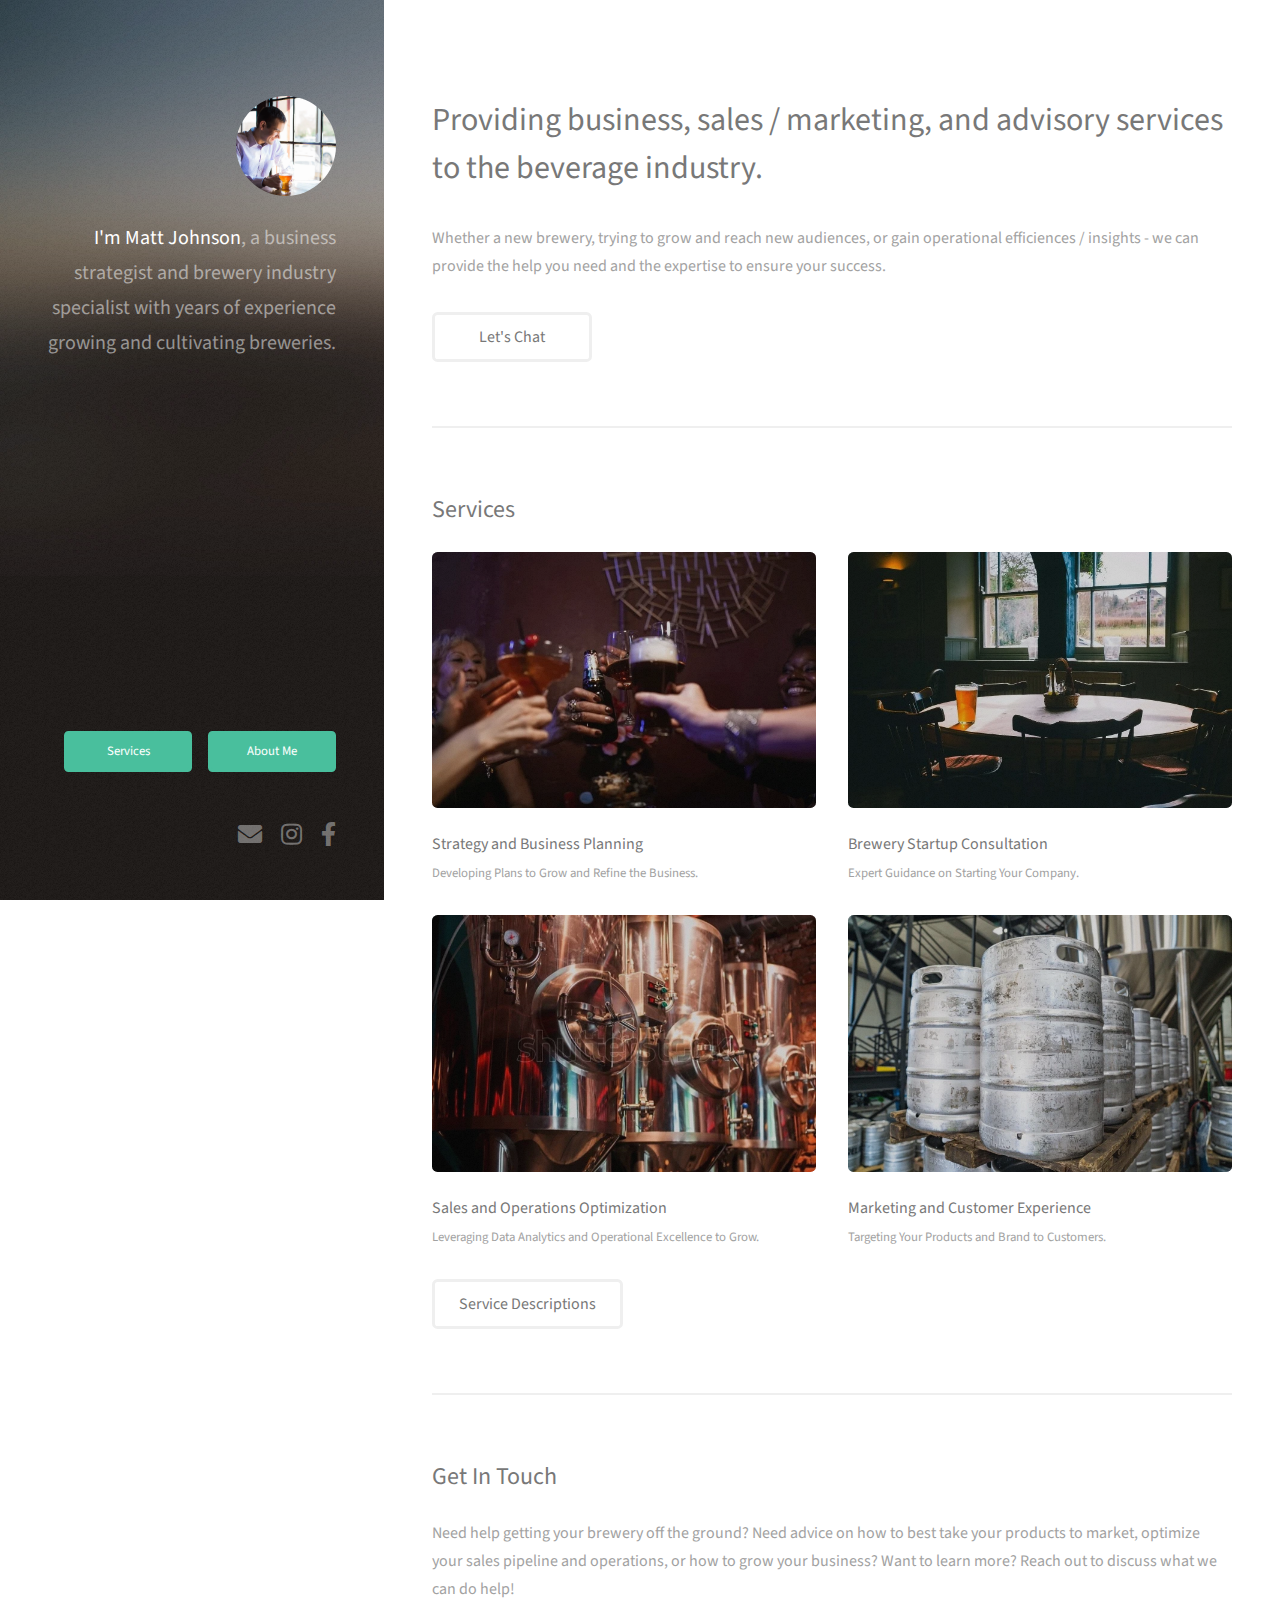
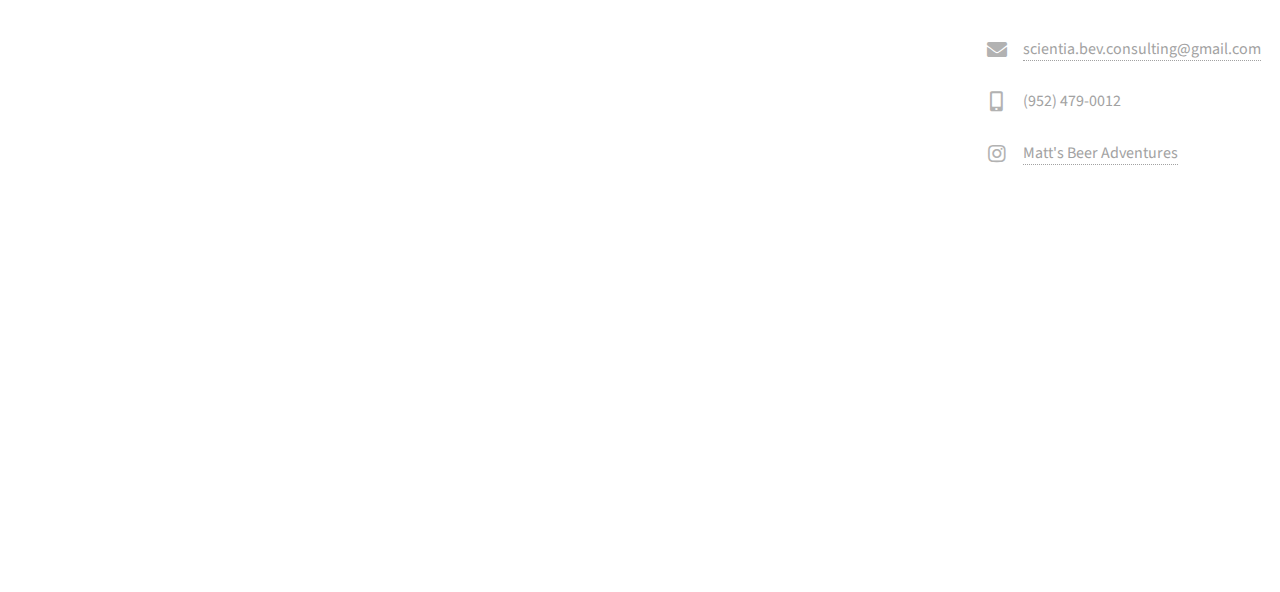
<file: index.html>
<!DOCTYPE HTML>
<!--
	Strata by HTML5 UP
	html5up.net | @ajlkn
	Free for personal and commercial use under the CCA 3.0 license (html5up.net/license)
-->
<html>
	<head>
		<title>Brewery & Craft Beverage Strategy / Business Services</title>
		<meta charset="utf-8" />
		<meta name="viewport" content="width=device-width, initial-scale=1, user-scalable=no" />
		<link rel="stylesheet" href="assets/css/main.css" />
		<meta name="description" content="Scientia Beverage Consultants provides strategic, business, and advisory services to the beverage industry" />
	</head>
	<body class="is-preload">

		<!-- Header -->
			<header id="header">
				<div class="inner">
					<a href="#" class="image avatar"><img src="images/avatar.webp" alt="brewery consultant"/></a>
					<h1><strong>I'm Matt Johnson</strong>, a business strategist
					and brewery industry specialist with years of experience
					growing and cultivating breweries.</h1>
				</div>
				<ul class="actions fit">
							<li><a href="services.html" class="button primary small">Services</a></li>
							<li><a href="about.html" class="button primary small">About Me</a></li>
						</ul>
			</header>

		<!-- Main -->
			<div id="main">

				<!-- One -->
					<section id="one">
						<header class="major">
							<h2>Providing business, sales / marketing, and advisory services to the beverage industry.</h2>
						</header>
						<p>Whether a new brewery, trying to grow and reach new audiences, or gain operational efficiences / insights - we can provide the help you need and the expertise to ensure your success.
						<ul class="actions">
							<li><a href="mailto: scientia.bev.consulting@gmail.com" class="button">Let's Chat</a></li>
						</ul>
					</section>

				<!-- Two -->
					<section id="two">
						<h2>Services</h2>
						<div class="row">
							<article class="col-6 col-12-xsmall work-item">
								<a href="images/brewery_strategy-min-small.webp" class="image fit thumb"><img src="images/brewery_strategy-min-small.webp" alt="brewery strategy" /></a>
								<h3>Strategy and Business Planning</h3>
								<p>Developing Plans to Grow and Refine the Business.</p>
							</article>
							<article class="col-6 col-12-xsmall work-item">
								<a href="images/brewery_startup-min-small.webp" class="image fit thumb"><img src="images/brewery_startup-min-small.webp" alt="brewery startup" /></a>
								<h3>Brewery Startup Consultation</h3>
								<p>Expert Guidance on Starting Your Company.</p>
							</article>
							<article class="col-6 col-12-xsmall work-item">
								<a href="images/salesandops.webp" class="image fit thumb"><img src="images/salesandops.webp" alt="brewery sales and operations" /></a>
								<h3>Sales and Operations Optimization</h3>
								<p>Leveraging Data Analytics and Operational Excellence to Grow.</p>
							</article>
							<article class="col-6 col-12-xsmall work-item">
								<a href="images/brewery_marketing-min.webp" class="image fit thumb"><img src="images/brewery_marketing-min.webp" alt="brewery marketing" /></a>
								<h3>Marketing and Customer Experience</h3>
								<p>Targeting Your Products and Brand to Customers.</p>
							</article>
						</div>
						<ul class="actions">
							<li><a href="services.html" class="button">Service Descriptions</a></li>
						</ul>
					</section>

				<!-- Three -->
					<section id="three">
						<h2>Get In Touch</h2>
						<p>Need help getting your brewery off the ground? Need advice on how to best take your products to market, optimize your sales pipeline and operations, or how to grow your business? Want to learn more? Reach out to discuss what we can do help!</p>
						<div class="row">
							<div class="col-8 col-12-small">
<iframe aria-label='Contact Us' frameborder="0" style="height:500px;width:99%;border:none;" src='https://forms.zohopublic.com/scientiabeverageconsulting/form/ContactUs/formperma/VdMRUyOhbynFwQr7fw4a99R-nJNiEBot10uvz75jqJM'></iframe>							</div>
							<div class="col-4 col-12-small">
								<ul class="labeled-icons">
									<li>
										<h3 class="icon solid fa-envelope"><span class="label">Email</span></h3>
										<a href="mailto: scientia.bev.consulting@gmail.com">scientia.bev.consulting@gmail.com</a>
									</li>
									<li>
										<h3 class="icon solid fa-mobile-alt"><span class="label">Phone</span></h3>
										(952) 479-0012
									</li>
									<li>
										<h3 class="icon brands fa-instagram"><span class="label">Instagram</span></h3>
										<a href="https://www.instagram.com/matts_beer_adventures/">Matt's Beer Adventures</a>
									</li>
								</ul>
							</div>
						</div>
					</section>

				

			</div>

		<!-- Footer -->
			<footer id="footer">
				<div class="inner">
					<ul class="icons">
						<li><a href="mailto: scientia.bev.consulting@gmail.com" class="icon solid fa-envelope"><span class="label">Email</span></a></li>
						<li><a href="https://www.instagram.com/matts_beer_adventures/" class="icon brands fa-instagram"><span class="label">Twitter</span></a></li>
						<li><a href="https://www.facebook.com/scientiabevconsulting" class="icon brands fa-facebook-f"><span class="label">Github</span></a></li>
					</ul>
				</div>
			</footer>

		<!-- Scripts -->
			<script src="assets/js/jquery.min.js"></script>
			<script src="assets/js/jquery.poptrox.min.js"></script>
			<script src="assets/js/browser.min.js"></script>
			<script src="assets/js/breakpoints.min.js"></script>
			<script src="assets/js/util.js"></script>
			<script src="assets/js/main.js"></script>

	</body>
</html>
</file>
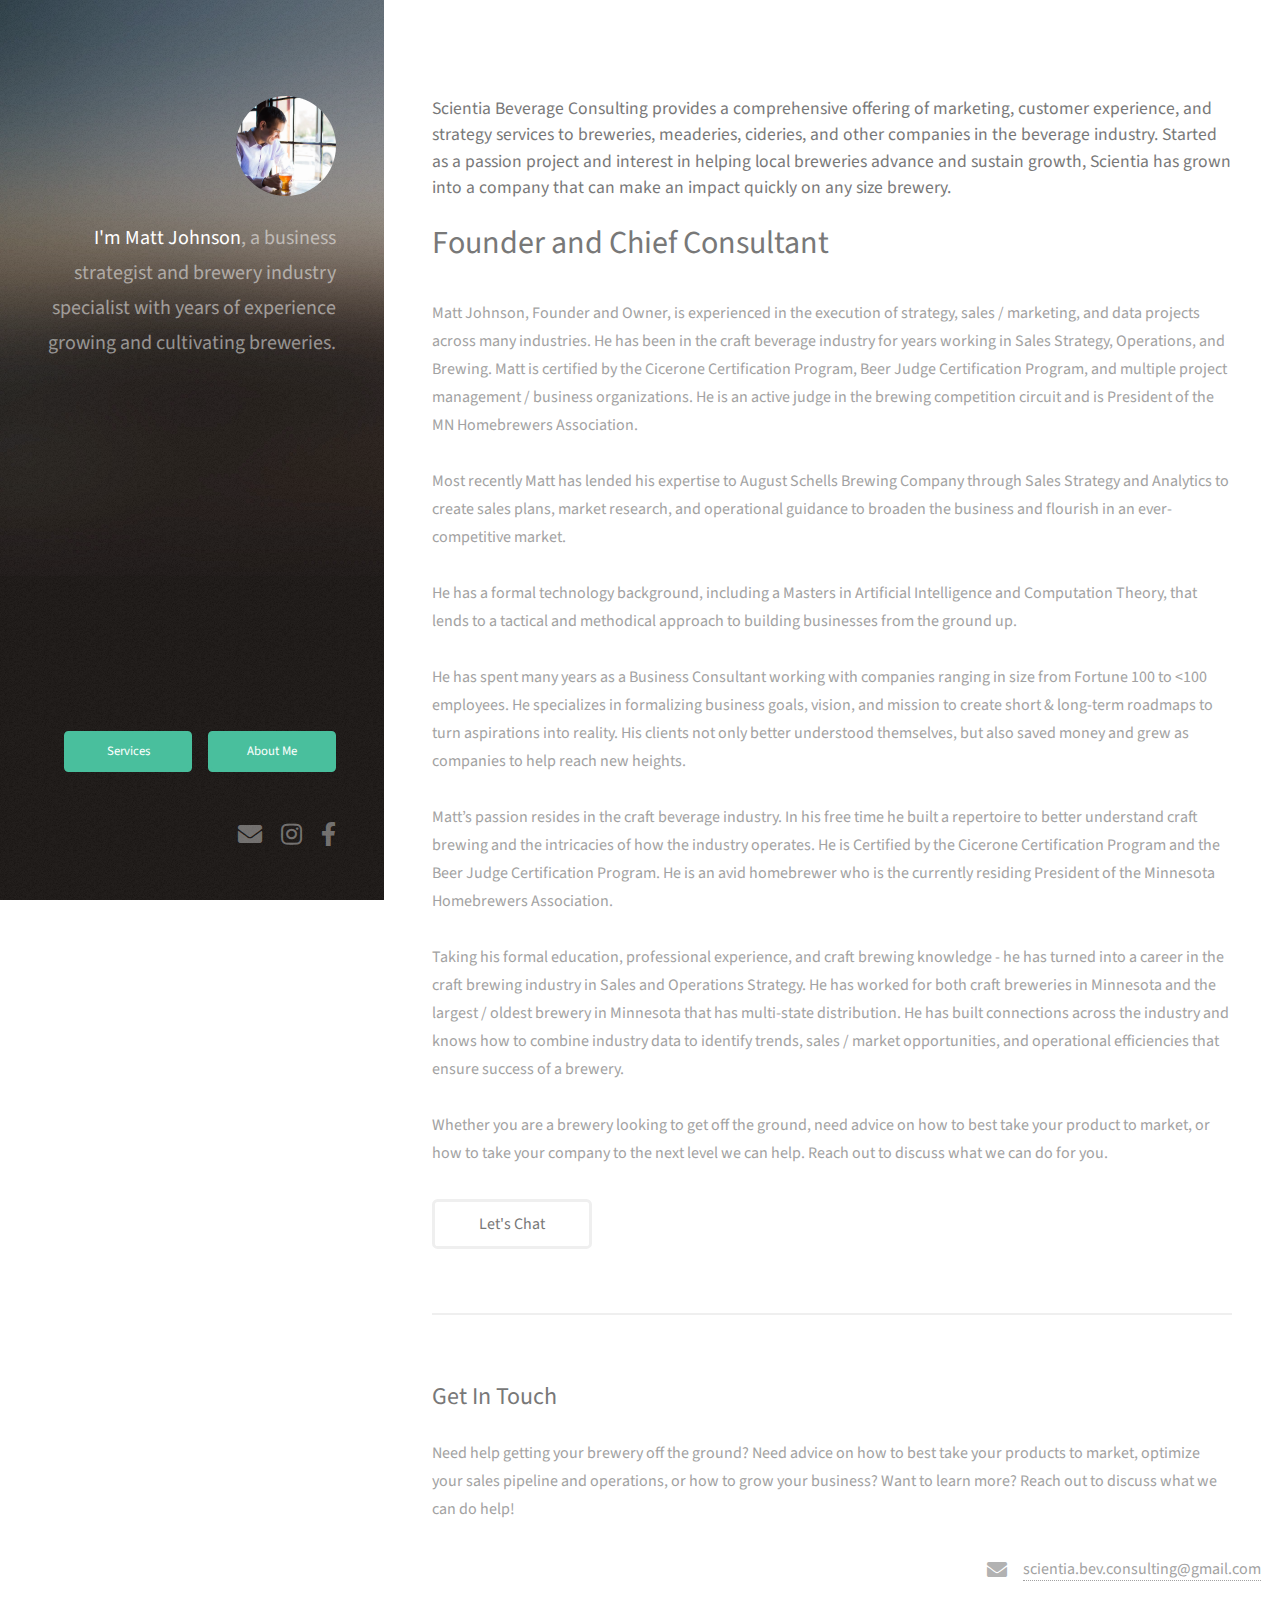
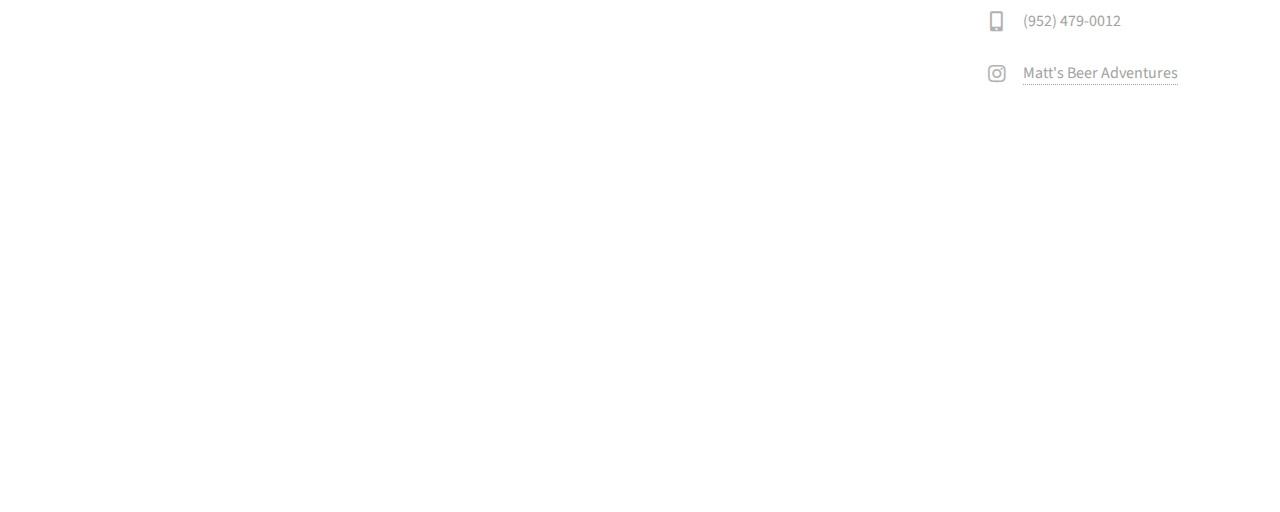
<file: about.html>
<!DOCTYPE HTML>
<!--
	Strata by HTML5 UP
	html5up.net | @ajlkn
	Free for personal and commercial use under the CCA 3.0 license (html5up.net/license)
-->
<html>
	<head>
		<title>Scientia Consulting bringing years of industry and consulting experience to your brewery</title>
		<meta charset="utf-8" />
		<meta name="viewport" content="width=device-width, initial-scale=1, user-scalable=no" />
		<link rel="stylesheet" href="assets/css/main.css" />
		<meta name="description" content="A description of the industry experience and business expertise that the team brings to your brewery."/>

	</head>
	<body class="is-preload">

		<!-- Header -->
			<header id="header">
				<div class="inner">
					<a href="#" class="image avatar"><img src="images/avatar.webp" alt="brewery consultant"/></a>
					<h1><strong>I'm Matt Johnson</strong>, a business strategist
					and brewery industry specialist with years of experience
					growing and cultivating breweries.</h1>
				</div>
				<ul class="actions fit">
							<li><a href="services.html" class="button primary small">Services</a></li>
							<li><a href="about.html" class="button primary small">About Me</a></li>
						</ul>
			</header>

		<!-- Main -->
			<div id="main">

				<!-- One -->
					<section id="one">
                        <h4>Scientia Beverage Consulting provides a comprehensive offering of marketing, customer experience, and strategy services to breweries, meaderies, cideries, and other companies in the beverage industry. Started as a passion project and interest in helping local breweries advance and sustain growth, Scientia has grown into a company that can make an impact quickly on any size brewery.</h4>
						<header class="major">
							<h2>Founder and Chief Consultant</h2>
						</header>
						<p>Matt Johnson, Founder and Owner, is experienced in the execution of strategy, sales / marketing, and data projects across many industries. He has been in the craft beverage industry for years working in Sales Strategy, Operations, and Brewing. Matt is certified by the Cicerone Certification Program, Beer Judge Certification Program, and multiple project management / business organizations. He is an active judge in the brewing competition circuit and is President of the MN Homebrewers Association.
                        </br></br>

Most recently Matt has lended his expertise to August Schells Brewing Company through Sales Strategy and Analytics to create sales plans, market research, and operational guidance to broaden the business and flourish in an ever-competitive market.
</br></br>

He has a formal technology background, including a Masters in Artificial Intelligence and Computation Theory, that lends to a tactical and methodical approach to building businesses from the ground up.
</br></br>

He has spent many years as a Business Consultant working with companies ranging in size from Fortune 100 to <100 employees. He specializes in formalizing business goals, vision, and mission to create short & long-term roadmaps to turn aspirations into reality. His clients not only better understood themselves, but also saved money and grew as companies to help reach new heights.
</br></br>

Matt’s passion resides in the craft beverage industry. In his free time he built a repertoire to better understand craft brewing and the intricacies of how the industry operates. He is Certified by the Cicerone Certification Program and the Beer Judge Certification Program. He is an avid homebrewer who is the currently residing President of the Minnesota Homebrewers Association. 
</br></br>

Taking his formal education, professional experience, and craft brewing knowledge - he has turned into a career in the craft brewing industry in Sales and Operations Strategy. He has worked for both craft breweries in Minnesota and the largest / oldest brewery in Minnesota that has multi-state distribution. He has built connections across the industry and knows how to combine industry data to identify trends, sales / market opportunities, and operational efficiencies that ensure success of a brewery.
</br></br>

Whether you are a brewery looking to get off the ground, need advice on how to best take your product to market, or how to take your company to the next level we can help. Reach out to discuss what we can do for you.
						<ul class="actions">
							<li><a href="mailto: scientia.bev.consulting@gmail.com" class="button">Let's Chat</a></li>
						</ul>
					</section>

				

				<!-- Three -->
					<section id="three">
						<h2>Get In Touch</h2>
						<p>Need help getting your brewery off the ground? Need advice on how to best take your products to market, optimize your sales pipeline and operations, or how to grow your business? Want to learn more? Reach out to discuss what we can do help!</p>
						<div class="row">
							<div class="col-8 col-12-small">
								<iframe aria-label='Contact Us' frameborder="0" style="height:500px;width:99%;border:none;" src='https://forms.zohopublic.com/scientiabeverageconsulting/form/ContactUs/formperma/VdMRUyOhbynFwQr7fw4a99R-nJNiEBot10uvz75jqJM'></iframe>		
							</div>
							<div class="col-4 col-12-small">
								<ul class="labeled-icons">
									<li>
										<h3 class="icon solid fa-envelope"><span class="label">Email</span></h3>
										<a href="mailto: scientia.bev.consulting@gmail.com">scientia.bev.consulting@gmail.com</a>
									</li>
									<li>
										<h3 class="icon solid fa-mobile-alt"><span class="label">Phone</span></h3>
										(952) 479-0012
									</li>
									<li>
										<h3 class="icon brands fa-instagram"><span class="label">Instagram</span></h3>
										<a href="https://www.instagram.com/matts_beer_adventures/">Matt's Beer Adventures</a>
									</li>
								</ul>
							</div>
						</div>
					</section>

				

			</div>

		<!-- Footer -->
			<footer id="footer">
				<div class="inner">
					<ul class="icons">
						<li><a href="mailto: scientia.bev.consulting@gmail.com" class="icon solid fa-envelope"><span class="label">Email</span></a></li>
						<li><a href="https://www.instagram.com/matts_beer_adventures/" class="icon brands fa-instagram"><span class="label">Twitter</span></a></li>
						<li><a href="https://www.facebook.com/scientiabevconsulting" class="icon brands fa-facebook-f"><span class="label">Github</span></a></li>
					</ul>
				</div>
			</footer>

		<!-- Scripts -->
			<script src="assets/js/jquery.min.js"></script>
			<script src="assets/js/jquery.poptrox.min.js"></script>
			<script src="assets/js/browser.min.js"></script>
			<script src="assets/js/breakpoints.min.js"></script>
			<script src="assets/js/util.js"></script>
			<script src="assets/js/main.js"></script>

	</body>
</html>
</file>
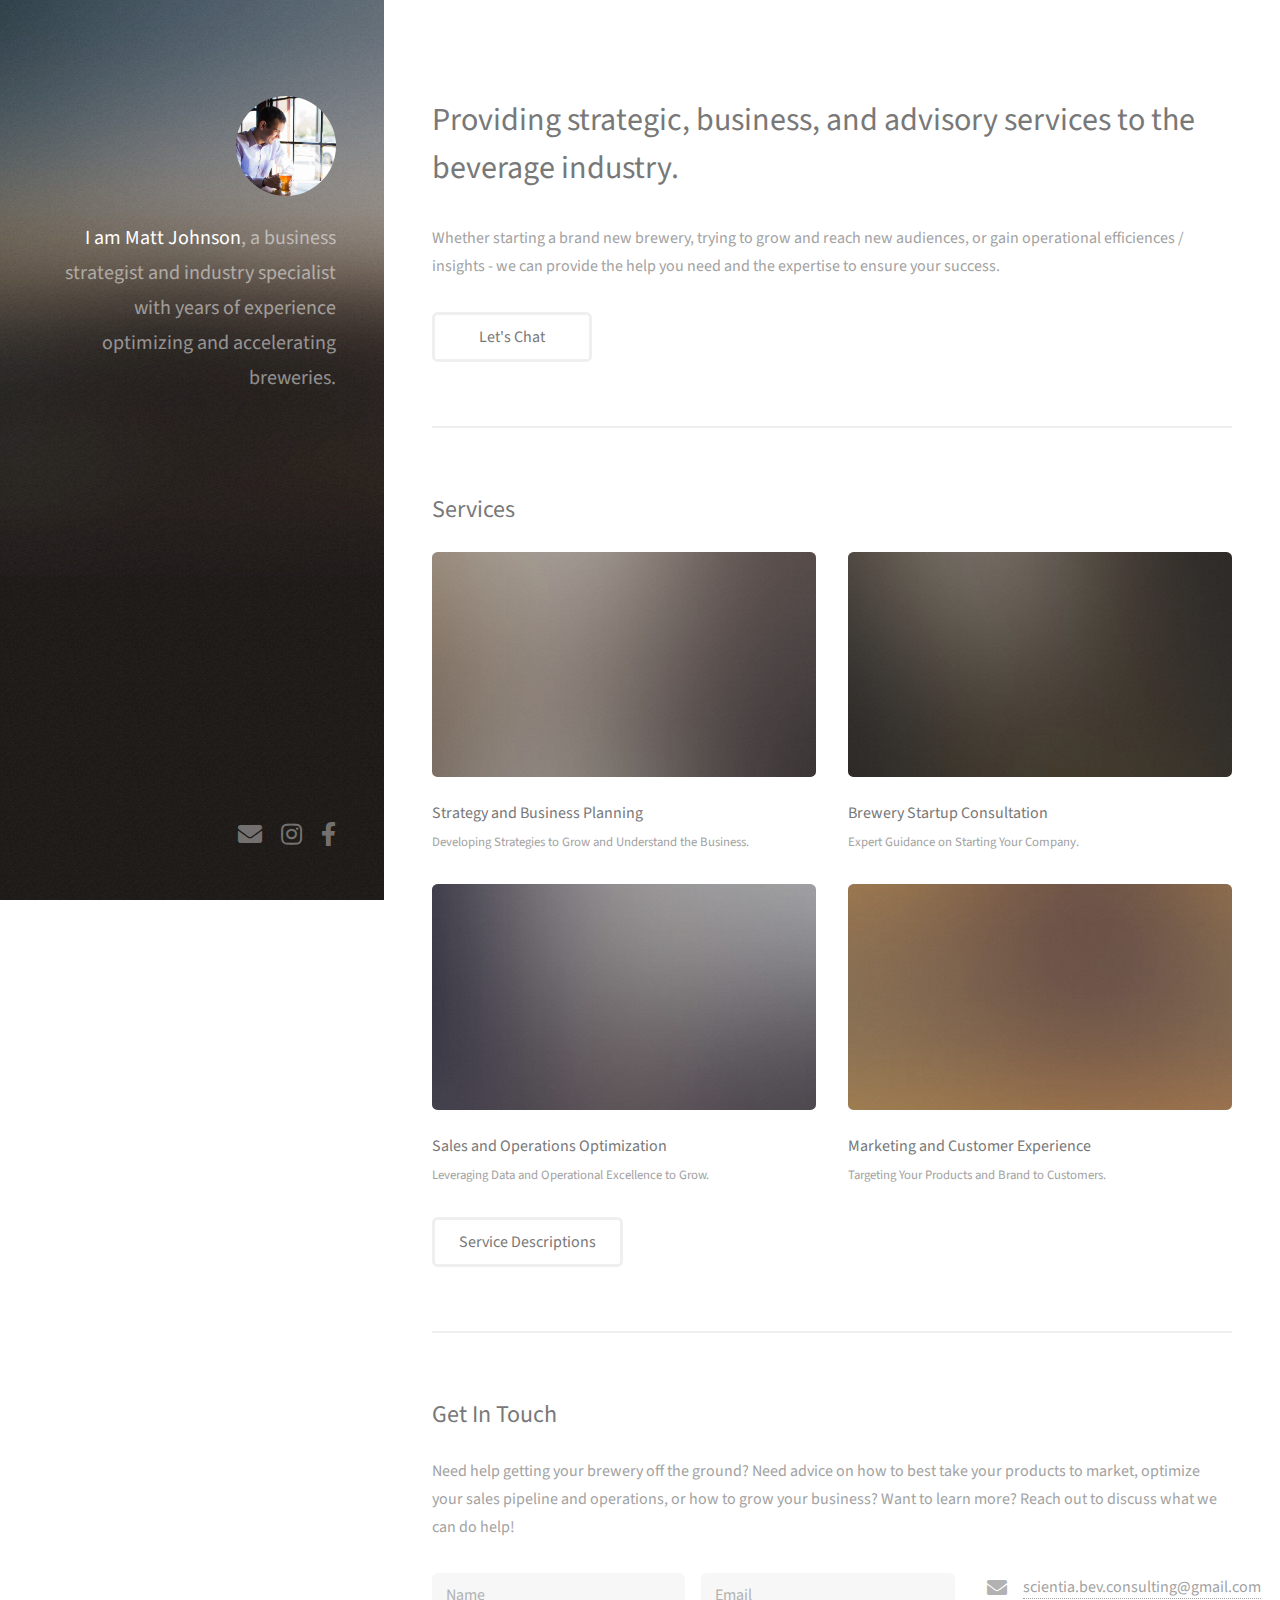
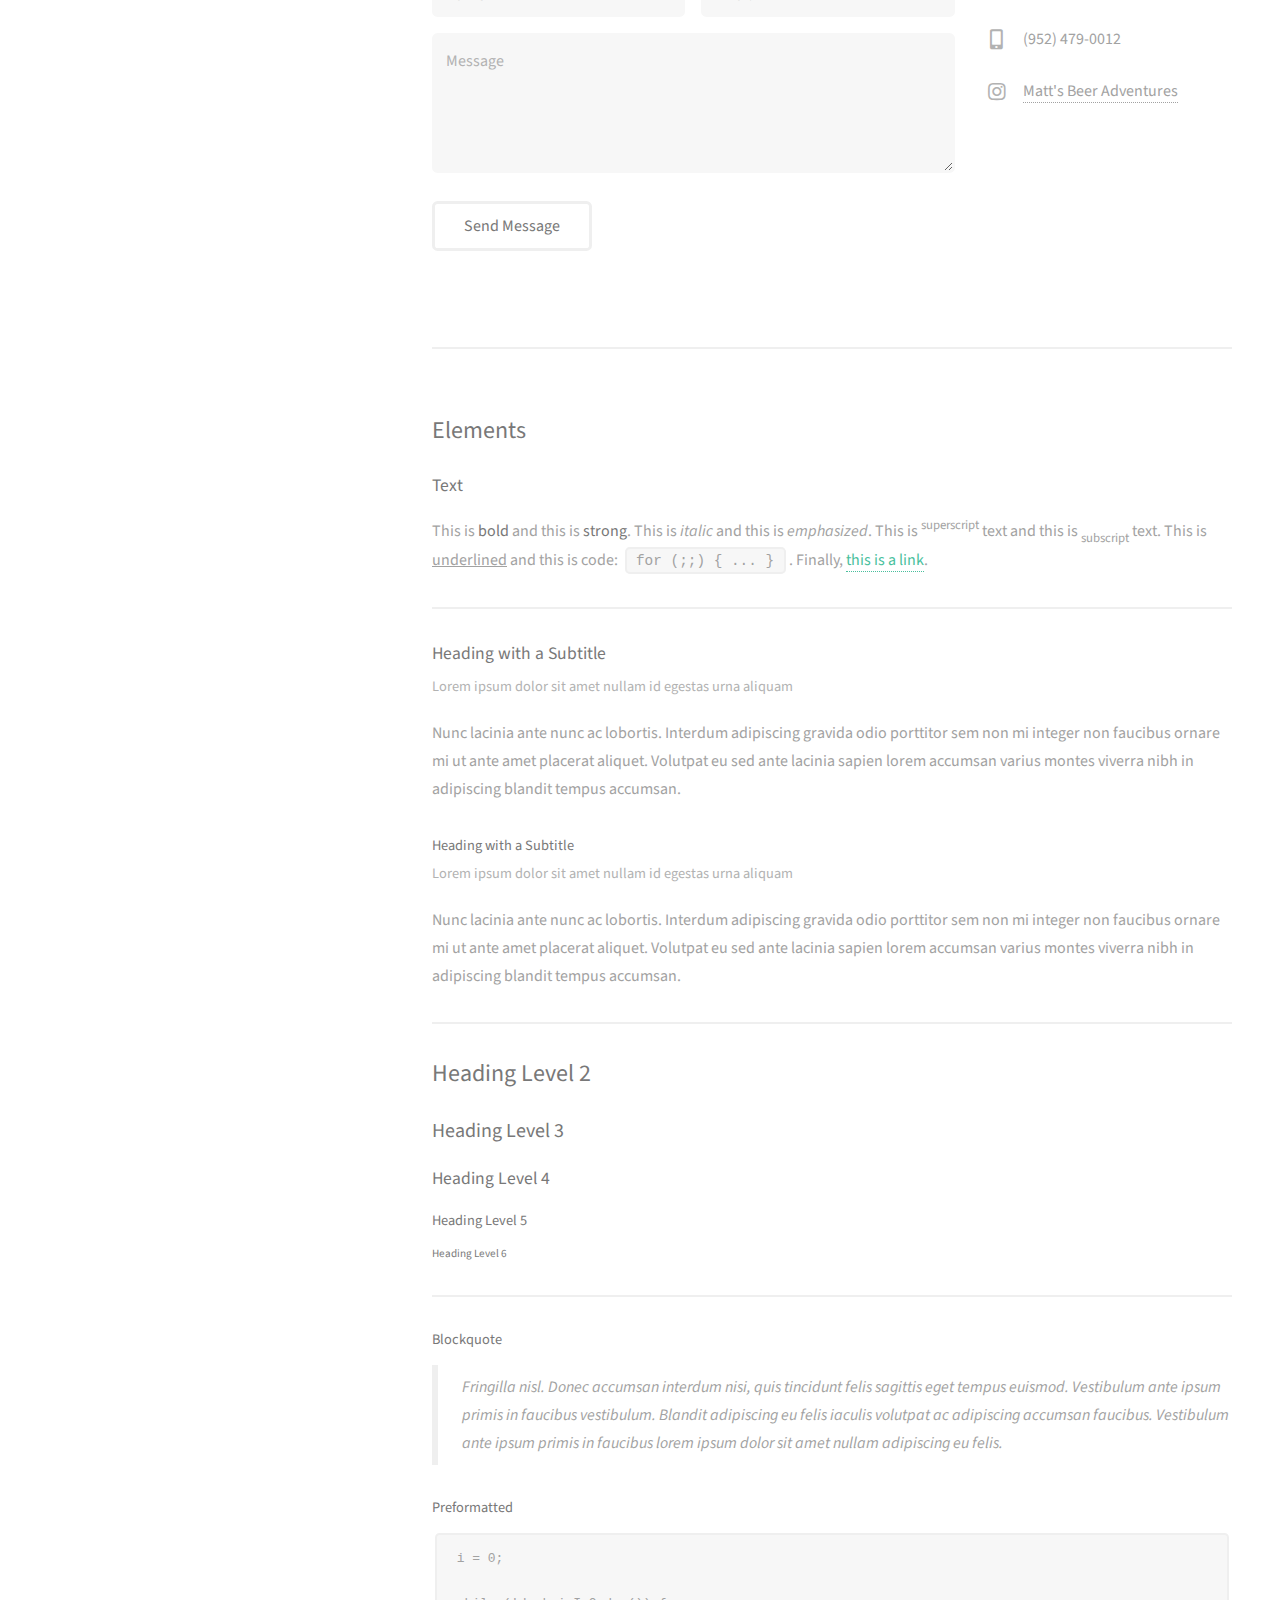
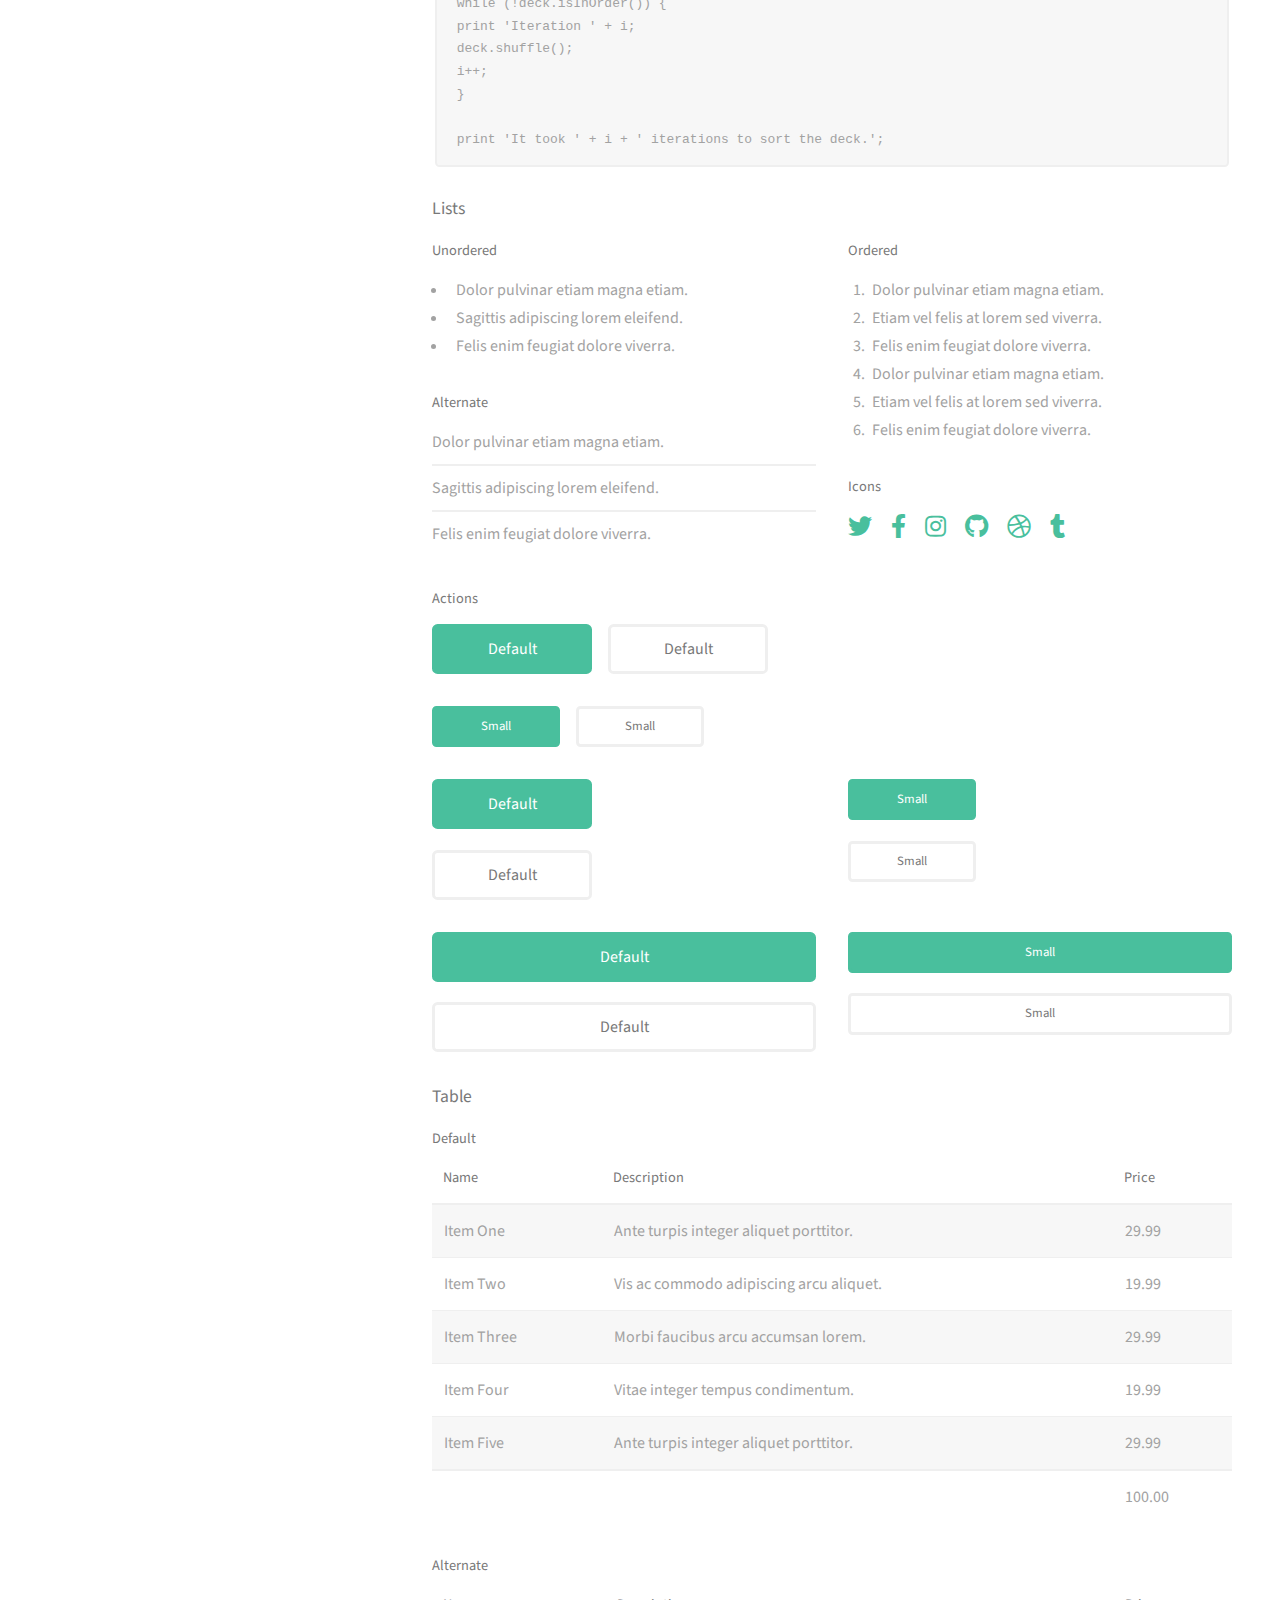
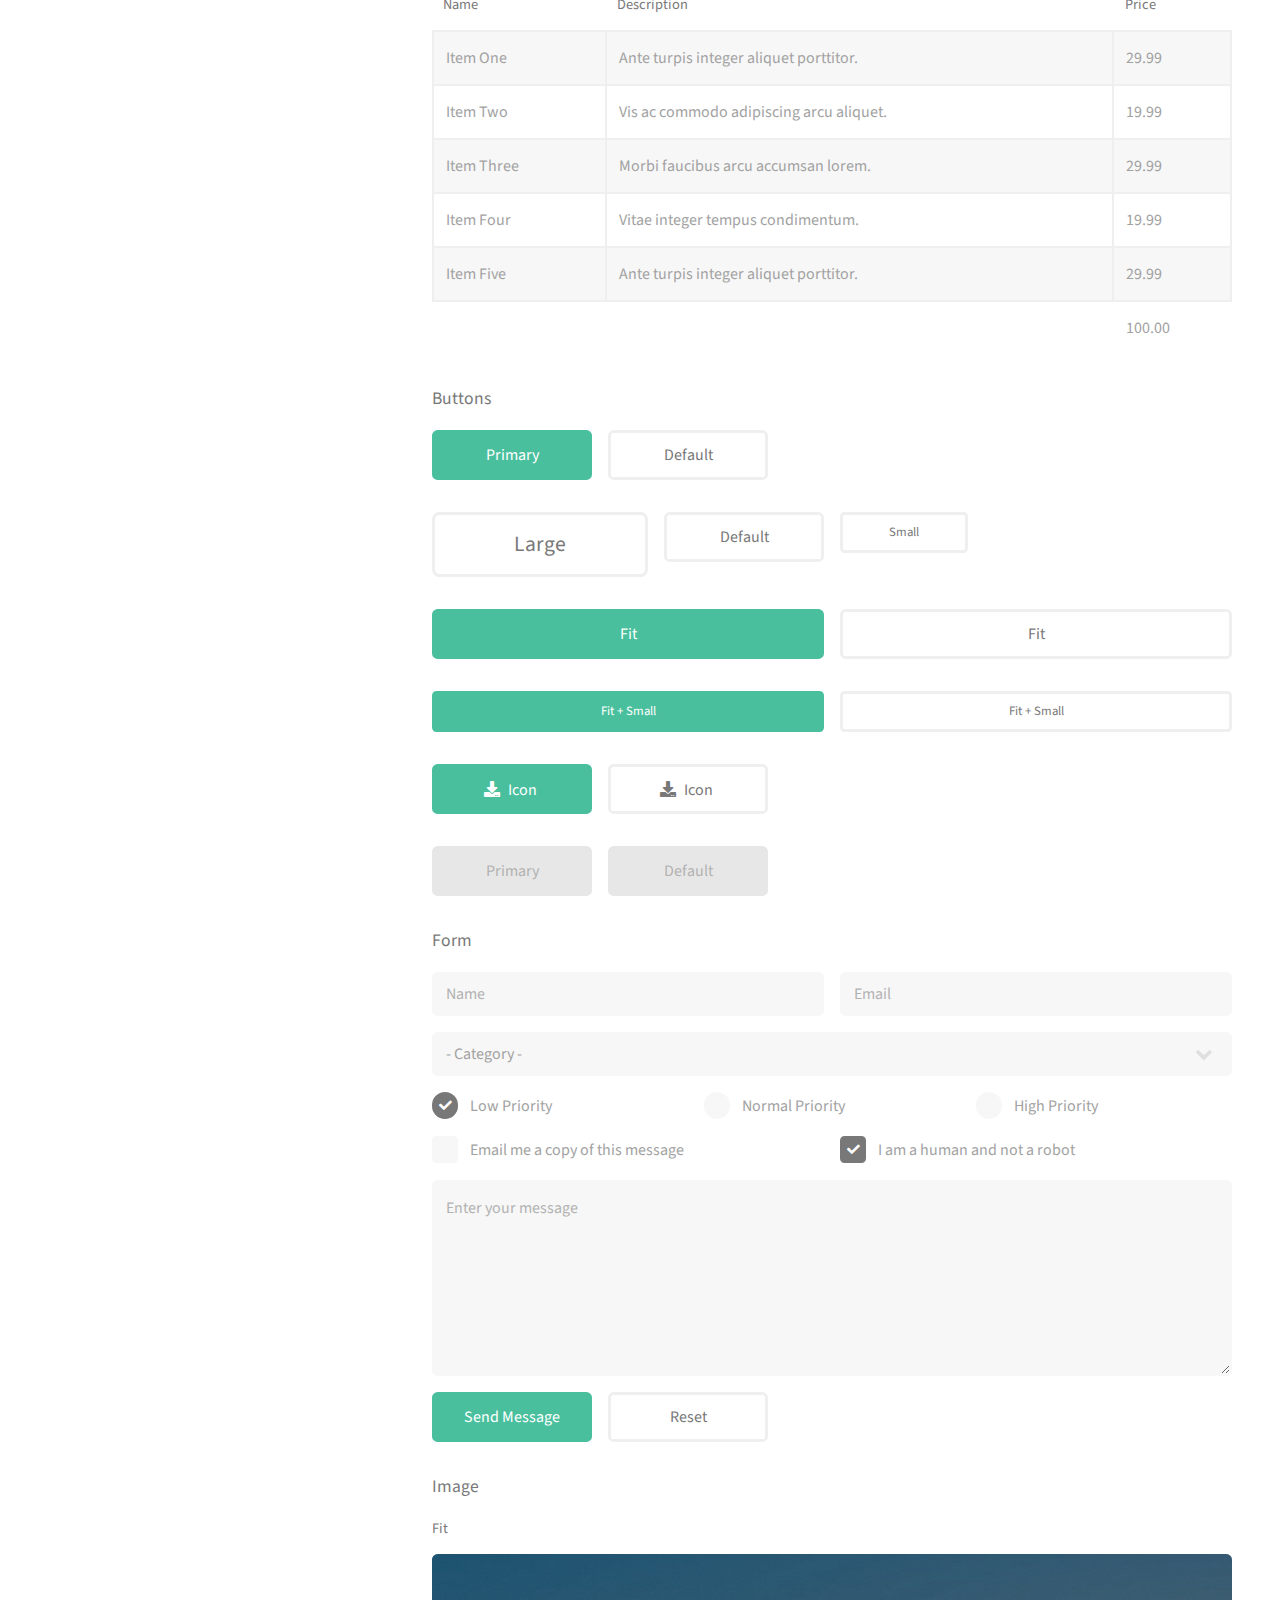
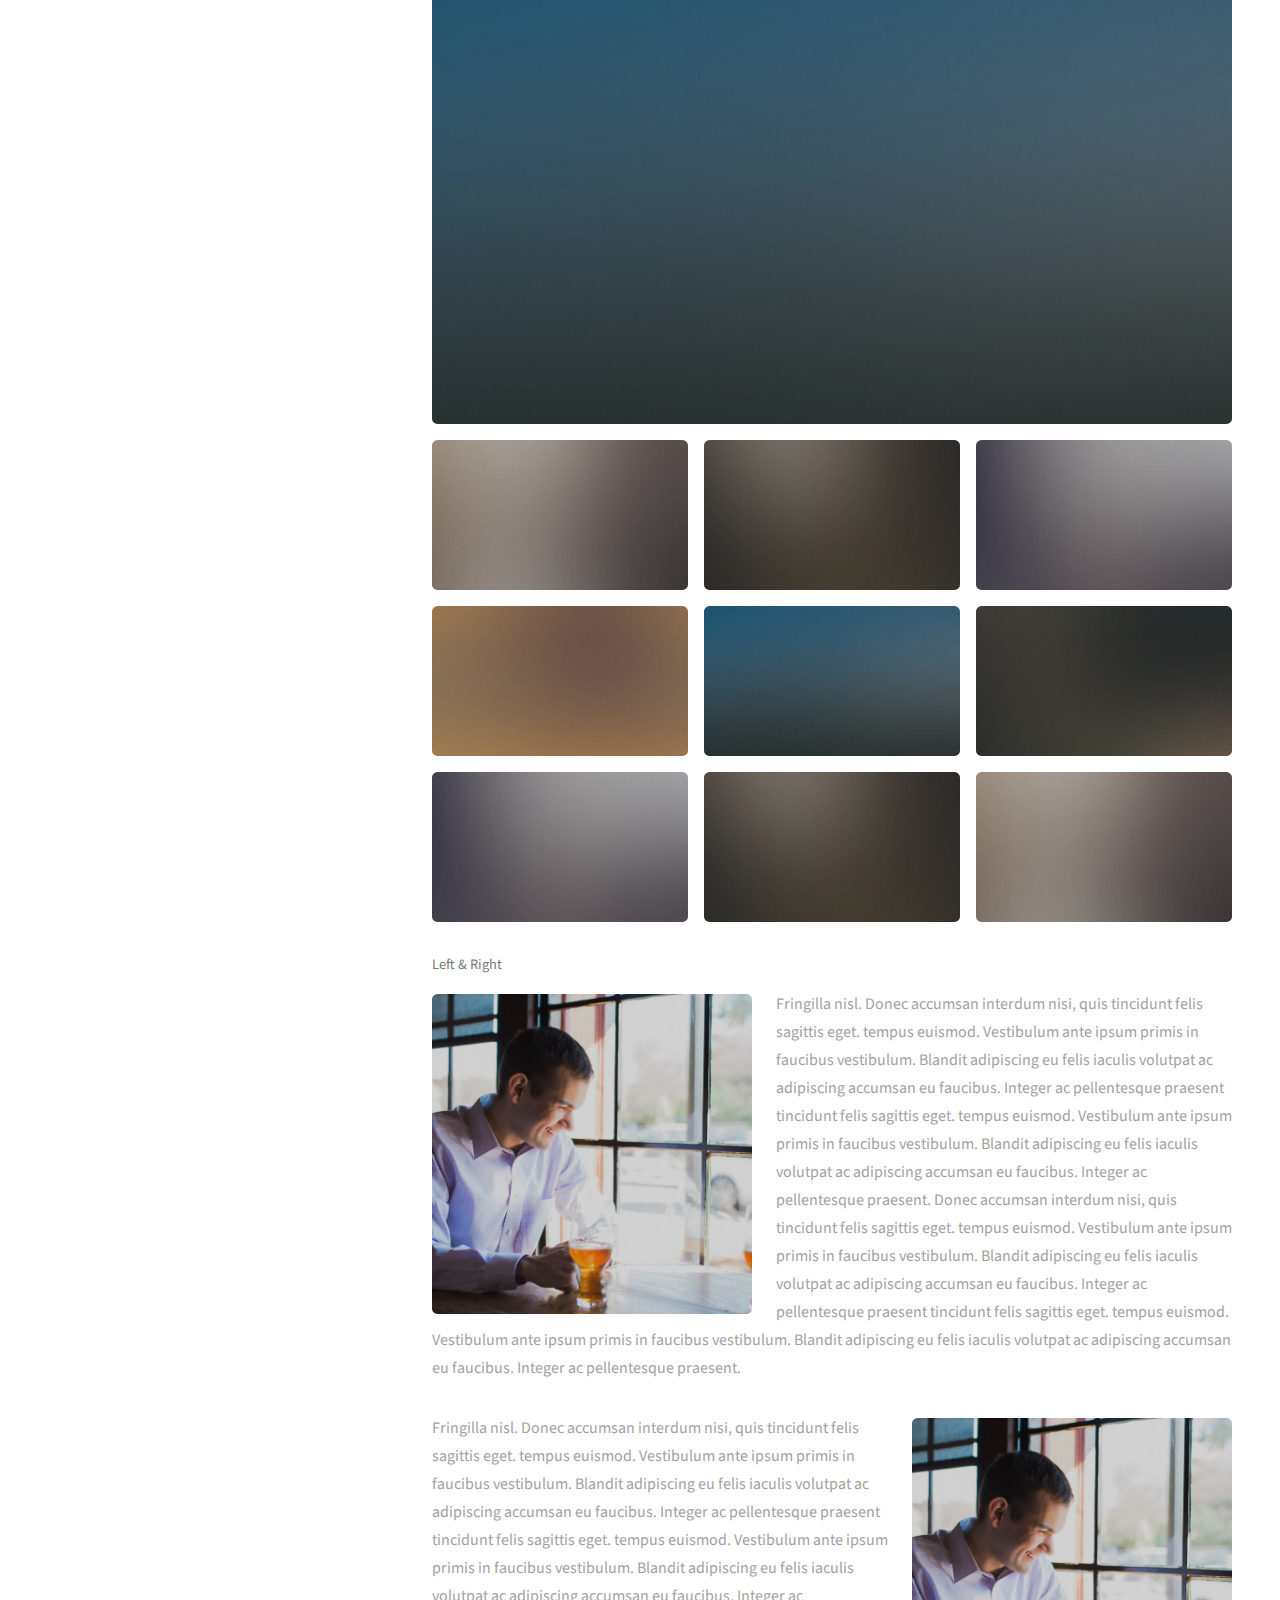
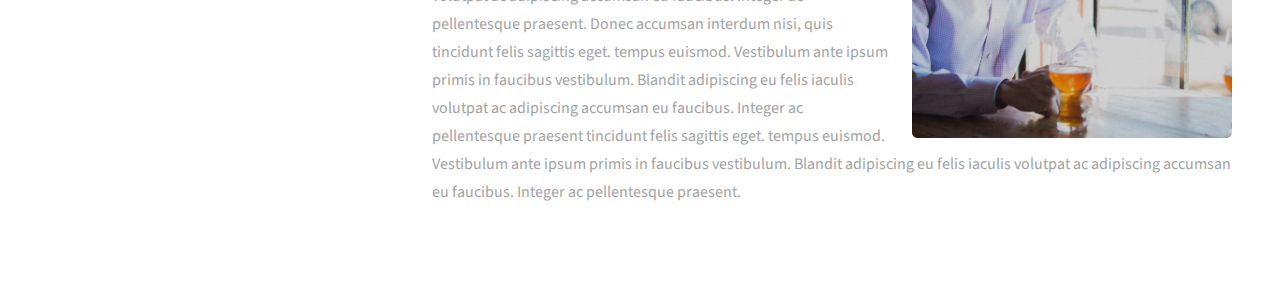
<file: elements.html>
<!DOCTYPE HTML>
<!--
	Strata by HTML5 UP
	html5up.net | @ajlkn
	Free for personal and commercial use under the CCA 3.0 license (html5up.net/license)
-->
<html>
	<head>
		<title>Scientia Beverage Consulting</title>
		<meta charset="utf-8" />
		<meta name="viewport" content="width=device-width, initial-scale=1, user-scalable=no" />
		<link rel="stylesheet" href="assets/css/main.css" />
	</head>
	<body class="is-preload">

		<!-- Header -->
			<header id="header">
				<div class="inner">
					<a href="#" class="image avatar"><img src="images/avatar.jpg" alt="" /></a>
					<h1><strong>I am Matt Johnson</strong>, a business strategist
					and industry specialist with years of experience
					optimizing and accelerating breweries.</h1>
				</div>
			</header>

		<!-- Main -->
			<div id="main">

				<!-- One -->
					<section id="one">
						<header class="major">
							<h2>Providing strategic, business, and advisory services to the beverage industry.</h2>
						</header>
						<p>Whether starting a brand new brewery, trying to grow and reach new audiences, or gain operational efficiences / insights - we can provide the help you need and the expertise to ensure your success.
						<ul class="actions">
							<li><a href="mailto: scientia.bev.consulting@gmail.com" class="button">Let's Chat</a></li>
						</ul>
					</section>

				<!-- Two -->
					<section id="two">
						<h2>Services</h2>
						<div class="row">
							<article class="col-6 col-12-xsmall work-item">
								<a href="images/fulls/01.jpg" class="image fit thumb"><img src="images/thumbs/01.jpg" alt="" /></a>
								<h3>Strategy and Business Planning</h3>
								<p>Developing Strategies to Grow and Understand the Business.</p>
							</article>
							<article class="col-6 col-12-xsmall work-item">
								<a href="images/fulls/02.jpg" class="image fit thumb"><img src="images/thumbs/02.jpg" alt="" /></a>
								<h3>Brewery Startup Consultation</h3>
								<p>Expert Guidance on Starting Your Company.</p>
							</article>
							<article class="col-6 col-12-xsmall work-item">
								<a href="images/fulls/03.jpg" class="image fit thumb"><img src="images/thumbs/03.jpg" alt="" /></a>
								<h3>Sales and Operations Optimization</h3>
								<p>Leveraging Data and Operational Excellence to Grow.</p>
							</article>
							<article class="col-6 col-12-xsmall work-item">
								<a href="images/fulls/04.jpg" class="image fit thumb"><img src="images/thumbs/04.jpg" alt="" /></a>
								<h3>Marketing and Customer Experience</h3>
								<p>Targeting Your Products and Brand to Customers.</p>
							</article>
						</div>
						<ul class="actions">
							<li><a href="#" class="button">Service Descriptions</a></li>
						</ul>
					</section>

				<!-- Three -->
					<section id="three">
						<h2>Get In Touch</h2>
						<p>Need help getting your brewery off the ground? Need advice on how to best take your products to market, optimize your sales pipeline and operations, or how to grow your business? Want to learn more? Reach out to discuss what we can do help!</p>
						<div class="row">
							<div class="col-8 col-12-small">
								<form method="post" action=""https://mailthis.to/scientia">
									<div class="row gtr-uniform gtr-50">
										<div class="col-6 col-12-xsmall"><input type="text" name="name" id="name" placeholder="Name" /></div>
										<div class="col-6 col-12-xsmall"><input type="email" name="email" id="email" placeholder="Email" /></div>
										<div class="col-12"><textarea name="message" id="message" placeholder="Message" rows="4"></textarea></div>
									</div>
									</br>
								<ul class="actions">
									<li><input type="submit" value="Send Message" /></li>
								</ul>
								</form>
							</div>
							<div class="col-4 col-12-small">
								<ul class="labeled-icons">
									<li>
										<h3 class="icon solid fa-envelope"><span class="label">Email</span></h3>
										<a href="mailto: scientia.bev.consulting@gmail.com">scientia.bev.consulting@gmail.com</a>
									</li>
									<li>
										<h3 class="icon solid fa-mobile-alt"><span class="label">Phone</span></h3>
										(952) 479-0012
									</li>
									<li>
										<h3 class="icon brands fa-instagram"><span class="label">Instagram</span></h3>
										<a href="https://www.instagram.com/matts_beer_adventures/">Matt's Beer Adventures</a>
									</li>
								</ul>
							</div>
						</div>
					</section>

				<!-- Four -->
				
					<section id="four">
						<h2>Elements</h2>

						<section>
							<h4>Text</h4>
							<p>This is <b>bold</b> and this is <strong>strong</strong>. This is <i>italic</i> and this is <em>emphasized</em>.
							This is <sup>superscript</sup> text and this is <sub>subscript</sub> text.
							This is <u>underlined</u> and this is code: <code>for (;;) { ... }</code>. Finally, <a href="#">this is a link</a>.</p>
							<hr />
							<header>
								<h4>Heading with a Subtitle</h4>
								<p>Lorem ipsum dolor sit amet nullam id egestas urna aliquam</p>
							</header>
							<p>Nunc lacinia ante nunc ac lobortis. Interdum adipiscing gravida odio porttitor sem non mi integer non faucibus ornare mi ut ante amet placerat aliquet. Volutpat eu sed ante lacinia sapien lorem accumsan varius montes viverra nibh in adipiscing blandit tempus accumsan.</p>
							<header>
								<h5>Heading with a Subtitle</h5>
								<p>Lorem ipsum dolor sit amet nullam id egestas urna aliquam</p>
							</header>
							<p>Nunc lacinia ante nunc ac lobortis. Interdum adipiscing gravida odio porttitor sem non mi integer non faucibus ornare mi ut ante amet placerat aliquet. Volutpat eu sed ante lacinia sapien lorem accumsan varius montes viverra nibh in adipiscing blandit tempus accumsan.</p>
							<hr />
							<h2>Heading Level 2</h2>
							<h3>Heading Level 3</h3>
							<h4>Heading Level 4</h4>
							<h5>Heading Level 5</h5>
							<h6>Heading Level 6</h6>
							<hr />
							<h5>Blockquote</h5>
							<blockquote>Fringilla nisl. Donec accumsan interdum nisi, quis tincidunt felis sagittis eget tempus euismod. Vestibulum ante ipsum primis in faucibus vestibulum. Blandit adipiscing eu felis iaculis volutpat ac adipiscing accumsan faucibus. Vestibulum ante ipsum primis in faucibus lorem ipsum dolor sit amet nullam adipiscing eu felis.</blockquote>
							<h5>Preformatted</h5>
							<pre><code>i = 0;

while (!deck.isInOrder()) {
print 'Iteration ' + i;
deck.shuffle();
i++;
}

print 'It took ' + i + ' iterations to sort the deck.';</code></pre>
						</section>

						<section>
							<h4>Lists</h4>
							<div class="row">
								<div class="col-6 col-12-xsmall">
									<h5>Unordered</h5>
									<ul>
										<li>Dolor pulvinar etiam magna etiam.</li>
										<li>Sagittis adipiscing lorem eleifend.</li>
										<li>Felis enim feugiat dolore viverra.</li>
									</ul>
									<h5>Alternate</h5>
									<ul class="alt">
										<li>Dolor pulvinar etiam magna etiam.</li>
										<li>Sagittis adipiscing lorem eleifend.</li>
										<li>Felis enim feugiat dolore viverra.</li>
									</ul>
								</div>
								<div class="col-6 col-12-xsmall">
									<h5>Ordered</h5>
									<ol>
										<li>Dolor pulvinar etiam magna etiam.</li>
										<li>Etiam vel felis at lorem sed viverra.</li>
										<li>Felis enim feugiat dolore viverra.</li>
										<li>Dolor pulvinar etiam magna etiam.</li>
										<li>Etiam vel felis at lorem sed viverra.</li>
										<li>Felis enim feugiat dolore viverra.</li>
									</ol>
									<h5>Icons</h5>
									<ul class="icons">
										<li><a href="#" class="icon brands fa-twitter"><span class="label">Twitter</span></a></li>
										<li><a href="#" class="icon brands fa-facebook-f"><span class="label">Facebook</span></a></li>
										<li><a href="#" class="icon brands fa-instagram"><span class="label">Instagram</span></a></li>
										<li><a href="#" class="icon brands fa-github"><span class="label">Github</span></a></li>
										<li><a href="#" class="icon brands fa-dribbble"><span class="label">Dribbble</span></a></li>
										<li><a href="#" class="icon brands fa-tumblr"><span class="label">Tumblr</span></a></li>
									</ul>
								</div>
							</div>
							<h5>Actions</h5>
							<ul class="actions">
								<li><a href="#" class="button primary">Default</a></li>
								<li><a href="#" class="button">Default</a></li>
							</ul>
							<ul class="actions small">
								<li><a href="#" class="button primary small">Small</a></li>
								<li><a href="#" class="button small">Small</a></li>
							</ul>
							<div class="row">
								<div class="col-6 col-12-small">
									<ul class="actions stacked">
										<li><a href="#" class="button primary">Default</a></li>
										<li><a href="#" class="button">Default</a></li>
									</ul>
								</div>
								<div class="col-6 col-12-small">
									<ul class="actions stacked">
										<li><a href="#" class="button primary small">Small</a></li>
										<li><a href="#" class="button small">Small</a></li>
									</ul>
								</div>
								<div class="col-6 col-12-small">
									<ul class="actions stacked">
										<li><a href="#" class="button primary fit">Default</a></li>
										<li><a href="#" class="button fit">Default</a></li>
									</ul>
								</div>
								<div class="col-6 col-12-small">
									<ul class="actions stacked">
										<li><a href="#" class="button primary small fit">Small</a></li>
										<li><a href="#" class="button small fit">Small</a></li>
									</ul>
								</div>
							</div>
						</section>

						<section>
							<h4>Table</h4>
							<h5>Default</h5>
							<div class="table-wrapper">
								<table>
									<thead>
										<tr>
											<th>Name</th>
											<th>Description</th>
											<th>Price</th>
										</tr>
									</thead>
									<tbody>
										<tr>
											<td>Item One</td>
											<td>Ante turpis integer aliquet porttitor.</td>
											<td>29.99</td>
										</tr>
										<tr>
											<td>Item Two</td>
											<td>Vis ac commodo adipiscing arcu aliquet.</td>
											<td>19.99</td>
										</tr>
										<tr>
											<td>Item Three</td>
											<td> Morbi faucibus arcu accumsan lorem.</td>
											<td>29.99</td>
										</tr>
										<tr>
											<td>Item Four</td>
											<td>Vitae integer tempus condimentum.</td>
											<td>19.99</td>
										</tr>
										<tr>
											<td>Item Five</td>
											<td>Ante turpis integer aliquet porttitor.</td>
											<td>29.99</td>
										</tr>
									</tbody>
									<tfoot>
										<tr>
											<td colspan="2"></td>
											<td>100.00</td>
										</tr>
									</tfoot>
								</table>
							</div>

							<h5>Alternate</h5>
							<div class="table-wrapper">
								<table class="alt">
									<thead>
										<tr>
											<th>Name</th>
											<th>Description</th>
											<th>Price</th>
										</tr>
									</thead>
									<tbody>
										<tr>
											<td>Item One</td>
											<td>Ante turpis integer aliquet porttitor.</td>
											<td>29.99</td>
										</tr>
										<tr>
											<td>Item Two</td>
											<td>Vis ac commodo adipiscing arcu aliquet.</td>
											<td>19.99</td>
										</tr>
										<tr>
											<td>Item Three</td>
											<td> Morbi faucibus arcu accumsan lorem.</td>
											<td>29.99</td>
										</tr>
										<tr>
											<td>Item Four</td>
											<td>Vitae integer tempus condimentum.</td>
											<td>19.99</td>
										</tr>
										<tr>
											<td>Item Five</td>
											<td>Ante turpis integer aliquet porttitor.</td>
											<td>29.99</td>
										</tr>
									</tbody>
									<tfoot>
										<tr>
											<td colspan="2"></td>
											<td>100.00</td>
										</tr>
									</tfoot>
								</table>
							</div>
						</section>

						<section>
							<h4>Buttons</h4>
							<ul class="actions">
								<li><a href="#" class="button primary">Primary</a></li>
								<li><a href="#" class="button">Default</a></li>
							</ul>
							<ul class="actions">
								<li><a href="#" class="button large">Large</a></li>
								<li><a href="#" class="button">Default</a></li>
								<li><a href="#" class="button small">Small</a></li>
							</ul>
							<ul class="actions fit">
								<li><a href="#" class="button primary fit">Fit</a></li>
								<li><a href="#" class="button fit">Fit</a></li>
							</ul>
							<ul class="actions fit small">
								<li><a href="#" class="button primary fit small">Fit + Small</a></li>
								<li><a href="#" class="button fit small">Fit + Small</a></li>
							</ul>
							<ul class="actions">
								<li><a href="#" class="button primary icon solid fa-download">Icon</a></li>
								<li><a href="#" class="button icon solid fa-download">Icon</a></li>
							</ul>
							<ul class="actions">
								<li><span class="button primary disabled">Primary</span></li>
								<li><span class="button disabled">Default</span></li>
							</ul>
						</section>

						<section>
							<h4>Form</h4>
							<form method="post" action="#">
								<div class="row gtr-uniform gtr-50">
									<div class="col-6 col-12-xsmall">
										<input type="text" name="demo-name" id="demo-name" value="" placeholder="Name" />
									</div>
									<div class="col-6 col-12-xsmall">
										<input type="email" name="demo-email" id="demo-email" value="" placeholder="Email" />
									</div>
									<div class="col-12">
										<select name="demo-category" id="demo-category">
											<option value="">- Category -</option>
											<option value="1">Manufacturing</option>
											<option value="1">Shipping</option>
											<option value="1">Administration</option>
											<option value="1">Human Resources</option>
										</select>
									</div>
									<div class="col-4 col-12-small">
										<input type="radio" id="demo-priority-low" name="demo-priority" checked>
										<label for="demo-priority-low">Low Priority</label>
									</div>
									<div class="col-4 col-12-small">
										<input type="radio" id="demo-priority-normal" name="demo-priority">
										<label for="demo-priority-normal">Normal Priority</label>
									</div>
									<div class="col-4 col-12-small">
										<input type="radio" id="demo-priority-high" name="demo-priority">
										<label for="demo-priority-high">High Priority</label>
									</div>
									<div class="col-6 col-12-small">
										<input type="checkbox" id="demo-copy" name="demo-copy">
										<label for="demo-copy">Email me a copy of this message</label>
									</div>
									<div class="col-6 col-12-small">
										<input type="checkbox" id="demo-human" name="demo-human" checked>
										<label for="demo-human">I am a human and not a robot</label>
									</div>
									<div class="col-12">
										<textarea name="demo-message" id="demo-message" placeholder="Enter your message" rows="6"></textarea>
									</div>
									<div class="col-12">
										<ul class="actions">
											<li><input type="submit" value="Send Message" class="primary" /></li>
											<li><input type="reset" value="Reset" /></li>
										</ul>
									</div>
								</div>
							</form>
						</section>

						<section>
							<h4>Image</h4>
							<h5>Fit</h5>
							<div class="box alt">
								<div class="row gtr-50 gtr-uniform">
									<div class="col-12"><span class="image fit"><img src="images/fulls/05.jpg" alt="" /></span></div>
									<div class="col-4"><span class="image fit"><img src="images/thumbs/01.jpg" alt="" /></span></div>
									<div class="col-4"><span class="image fit"><img src="images/thumbs/02.jpg" alt="" /></span></div>
									<div class="col-4"><span class="image fit"><img src="images/thumbs/03.jpg" alt="" /></span></div>
									<div class="col-4"><span class="image fit"><img src="images/thumbs/04.jpg" alt="" /></span></div>
									<div class="col-4"><span class="image fit"><img src="images/thumbs/05.jpg" alt="" /></span></div>
									<div class="col-4"><span class="image fit"><img src="images/thumbs/06.jpg" alt="" /></span></div>
									<div class="col-4"><span class="image fit"><img src="images/thumbs/03.jpg" alt="" /></span></div>
									<div class="col-4"><span class="image fit"><img src="images/thumbs/02.jpg" alt="" /></span></div>
									<div class="col-4"><span class="image fit"><img src="images/thumbs/01.jpg" alt="" /></span></div>
								</div>
							</div>
							<h5>Left &amp; Right</h5>
							<p><span class="image left"><img src="images/avatar.jpg" alt="" /></span>Fringilla nisl. Donec accumsan interdum nisi, quis tincidunt felis sagittis eget. tempus euismod. Vestibulum ante ipsum primis in faucibus vestibulum. Blandit adipiscing eu felis iaculis volutpat ac adipiscing accumsan eu faucibus. Integer ac pellentesque praesent tincidunt felis sagittis eget. tempus euismod. Vestibulum ante ipsum primis in faucibus vestibulum. Blandit adipiscing eu felis iaculis volutpat ac adipiscing accumsan eu faucibus. Integer ac pellentesque praesent. Donec accumsan interdum nisi, quis tincidunt felis sagittis eget. tempus euismod. Vestibulum ante ipsum primis in faucibus vestibulum. Blandit adipiscing eu felis iaculis volutpat ac adipiscing accumsan eu faucibus. Integer ac pellentesque praesent tincidunt felis sagittis eget. tempus euismod. Vestibulum ante ipsum primis in faucibus vestibulum. Blandit adipiscing eu felis iaculis volutpat ac adipiscing accumsan eu faucibus. Integer ac pellentesque praesent.</p>
							<p><span class="image right"><img src="images/avatar.jpg" alt="" /></span>Fringilla nisl. Donec accumsan interdum nisi, quis tincidunt felis sagittis eget. tempus euismod. Vestibulum ante ipsum primis in faucibus vestibulum. Blandit adipiscing eu felis iaculis volutpat ac adipiscing accumsan eu faucibus. Integer ac pellentesque praesent tincidunt felis sagittis eget. tempus euismod. Vestibulum ante ipsum primis in faucibus vestibulum. Blandit adipiscing eu felis iaculis volutpat ac adipiscing accumsan eu faucibus. Integer ac pellentesque praesent. Donec accumsan interdum nisi, quis tincidunt felis sagittis eget. tempus euismod. Vestibulum ante ipsum primis in faucibus vestibulum. Blandit adipiscing eu felis iaculis volutpat ac adipiscing accumsan eu faucibus. Integer ac pellentesque praesent tincidunt felis sagittis eget. tempus euismod. Vestibulum ante ipsum primis in faucibus vestibulum. Blandit adipiscing eu felis iaculis volutpat ac adipiscing accumsan eu faucibus. Integer ac pellentesque praesent.</p>
						</section>

					</section>
				

			</div>

		<!-- Footer -->
			<footer id="footer">
				<div class="inner">
					<ul class="icons">
						<li><a href="mailto: scientia.bev.consulting@gmail.com" class="icon solid fa-envelope"><span class="label">Email</span></a></li>
						<li><a href="https://www.instagram.com/matts_beer_adventures/" class="icon brands fa-instagram"><span class="label">Twitter</span></a></li>
						<li><a href="https://www.facebook.com/scientiabevconsulting" class="icon brands fa-facebook-f"><span class="label">Github</span></a></li>
					</ul>
				</div>
			</footer>

		<!-- Scripts -->
			<script src="assets/js/jquery.min.js"></script>
			<script src="assets/js/jquery.poptrox.min.js"></script>
			<script src="assets/js/browser.min.js"></script>
			<script src="assets/js/breakpoints.min.js"></script>
			<script src="assets/js/util.js"></script>
			<script src="assets/js/main.js"></script>

	</body>
</html>
</file>
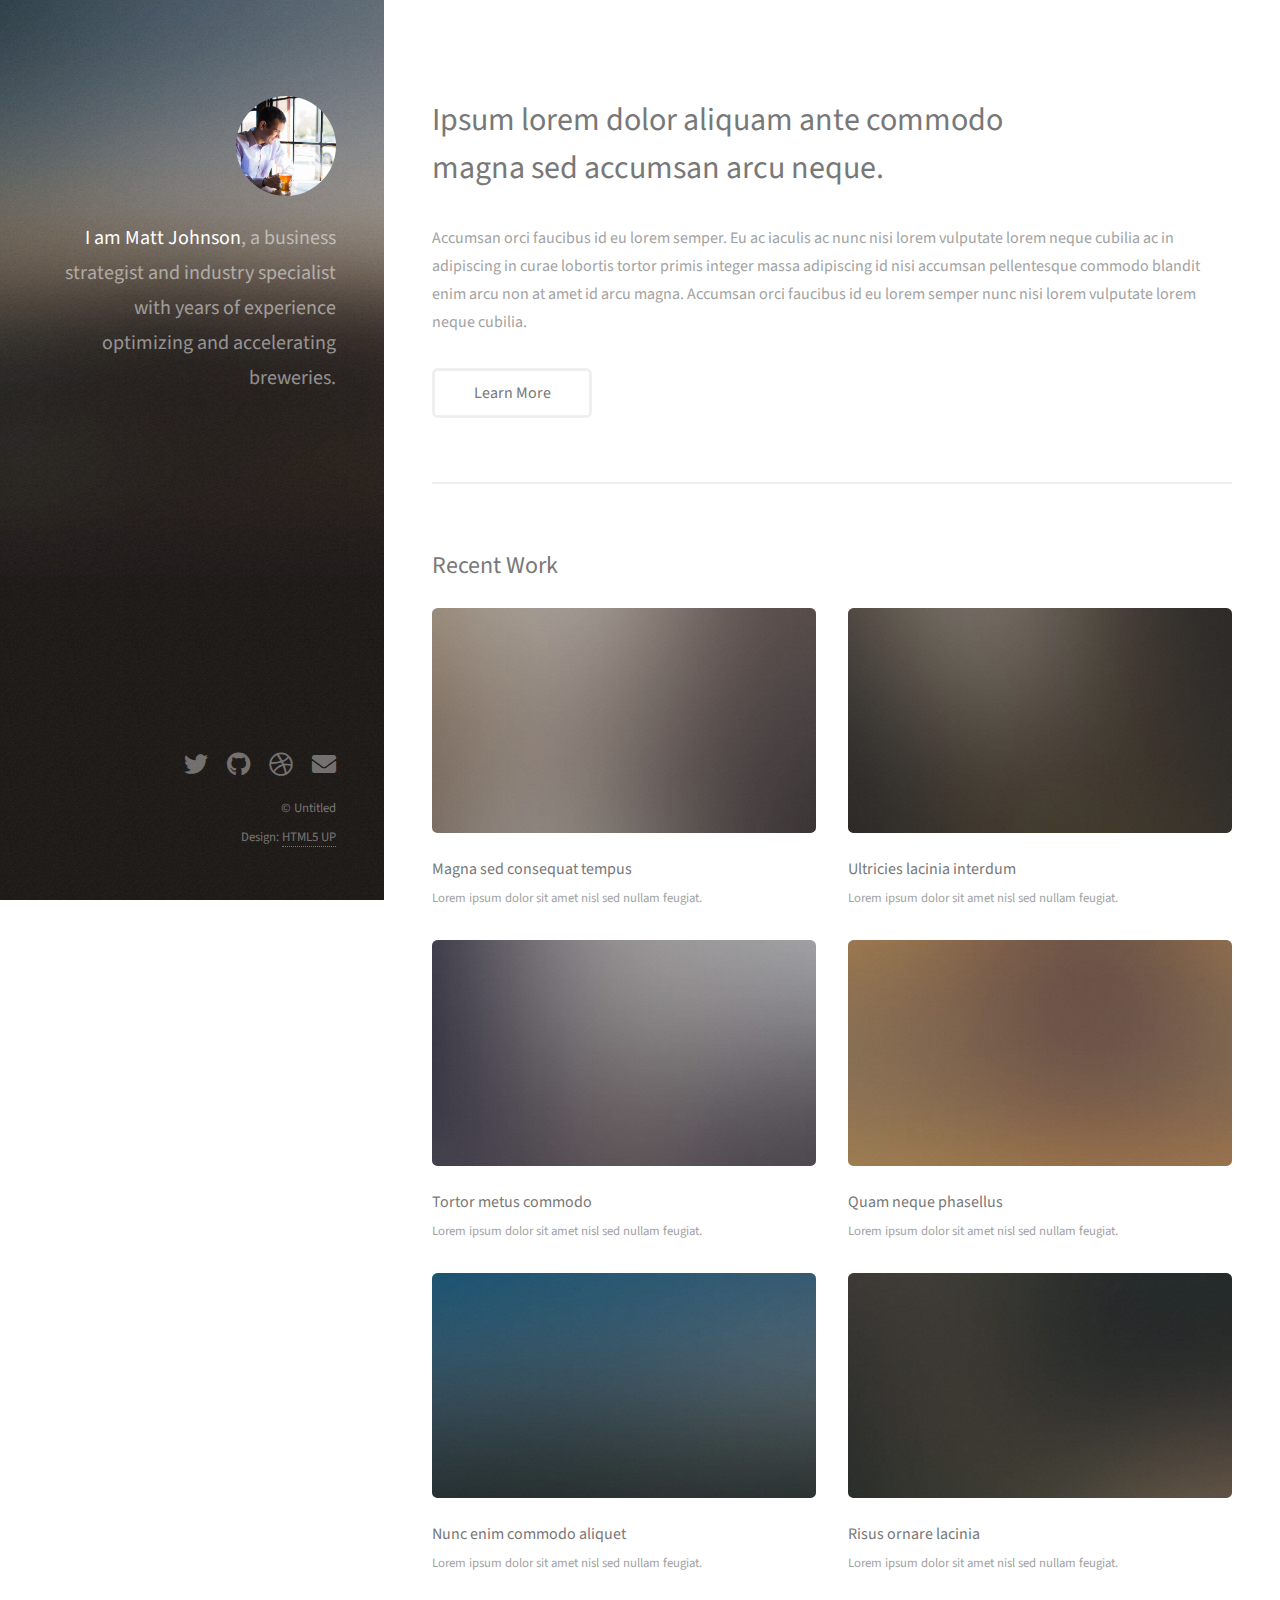
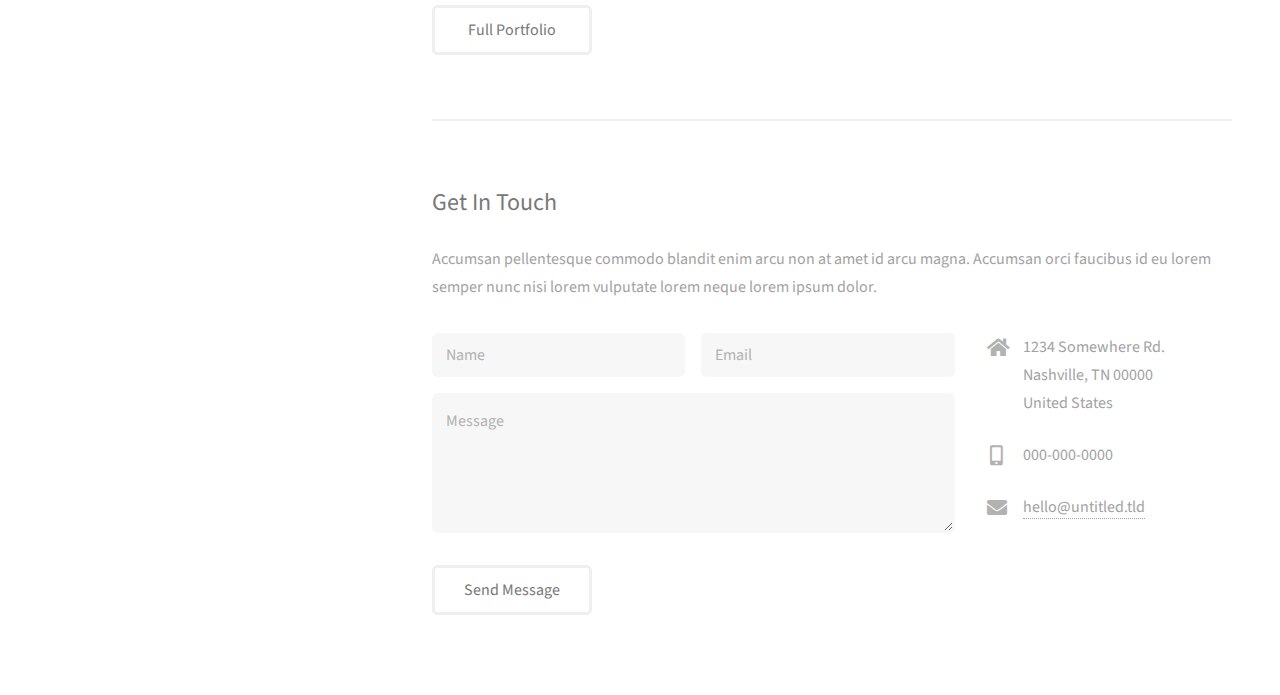
<file: index_old.html>
<!DOCTYPE HTML>
<!--
	Strata by HTML5 UP
	html5up.net | @ajlkn
	Free for personal and commercial use under the CCA 3.0 license (html5up.net/license)
-->
<html>
	<head>
		<title>Scientia Beverage Consulting</title>
		<meta charset="utf-8" />
		<meta name="viewport" content="width=device-width, initial-scale=1, user-scalable=no" />
		<link rel="stylesheet" href="assets/css/main.css" />
	</head>
	<body class="is-preload">

		<!-- Header -->
			<header id="header">
				<div class="inner">
					<a href="#" class="image avatar"><img src="images/avatar.jpg" alt="" /></a>
					<h1><strong>I am Matt Johnson</strong>, a business strategist<br />
					and industry specialist with years of experience<br />
					optimizing and accelerating breweries.</h1>
				</div>
			</header>

		<!-- Main -->
			<div id="main">

				<!-- One -->
					<section id="one">
						<header class="major">
							<h2>Ipsum lorem dolor aliquam ante commodo<br />
							magna sed accumsan arcu neque.</h2>
						</header>
						<p>Accumsan orci faucibus id eu lorem semper. Eu ac iaculis ac nunc nisi lorem vulputate lorem neque cubilia ac in adipiscing in curae lobortis tortor primis integer massa adipiscing id nisi accumsan pellentesque commodo blandit enim arcu non at amet id arcu magna. Accumsan orci faucibus id eu lorem semper nunc nisi lorem vulputate lorem neque cubilia.</p>
						<ul class="actions">
							<li><a href="#" class="button">Learn More</a></li>
						</ul>
					</section>

				<!-- Two -->
					<section id="two">
						<h2>Recent Work</h2>
						<div class="row">
							<article class="col-6 col-12-xsmall work-item">
								<a href="images/fulls/01.jpg" class="image fit thumb"><img src="images/thumbs/01.jpg" alt="" /></a>
								<h3>Magna sed consequat tempus</h3>
								<p>Lorem ipsum dolor sit amet nisl sed nullam feugiat.</p>
							</article>
							<article class="col-6 col-12-xsmall work-item">
								<a href="images/fulls/02.jpg" class="image fit thumb"><img src="images/thumbs/02.jpg" alt="" /></a>
								<h3>Ultricies lacinia interdum</h3>
								<p>Lorem ipsum dolor sit amet nisl sed nullam feugiat.</p>
							</article>
							<article class="col-6 col-12-xsmall work-item">
								<a href="images/fulls/03.jpg" class="image fit thumb"><img src="images/thumbs/03.jpg" alt="" /></a>
								<h3>Tortor metus commodo</h3>
								<p>Lorem ipsum dolor sit amet nisl sed nullam feugiat.</p>
							</article>
							<article class="col-6 col-12-xsmall work-item">
								<a href="images/fulls/04.jpg" class="image fit thumb"><img src="images/thumbs/04.jpg" alt="" /></a>
								<h3>Quam neque phasellus</h3>
								<p>Lorem ipsum dolor sit amet nisl sed nullam feugiat.</p>
							</article>
							<article class="col-6 col-12-xsmall work-item">
								<a href="images/fulls/05.jpg" class="image fit thumb"><img src="images/thumbs/05.jpg" alt="" /></a>
								<h3>Nunc enim commodo aliquet</h3>
								<p>Lorem ipsum dolor sit amet nisl sed nullam feugiat.</p>
							</article>
							<article class="col-6 col-12-xsmall work-item">
								<a href="images/fulls/06.jpg" class="image fit thumb"><img src="images/thumbs/06.jpg" alt="" /></a>
								<h3>Risus ornare lacinia</h3>
								<p>Lorem ipsum dolor sit amet nisl sed nullam feugiat.</p>
							</article>
						</div>
						<ul class="actions">
							<li><a href="#" class="button">Full Portfolio</a></li>
						</ul>
					</section>

				<!-- Three -->
					<section id="three">
						<h2>Get In Touch</h2>
						<p>Accumsan pellentesque commodo blandit enim arcu non at amet id arcu magna. Accumsan orci faucibus id eu lorem semper nunc nisi lorem vulputate lorem neque lorem ipsum dolor.</p>
						<div class="row">
							<div class="col-8 col-12-small">
								<form method="post" action="#">
									<div class="row gtr-uniform gtr-50">
										<div class="col-6 col-12-xsmall"><input type="text" name="name" id="name" placeholder="Name" /></div>
										<div class="col-6 col-12-xsmall"><input type="email" name="email" id="email" placeholder="Email" /></div>
										<div class="col-12"><textarea name="message" id="message" placeholder="Message" rows="4"></textarea></div>
									</div>
								</form>
								<ul class="actions">
									<li><input type="submit" value="Send Message" /></li>
								</ul>
							</div>
							<div class="col-4 col-12-small">
								<ul class="labeled-icons">
									<li>
										<h3 class="icon solid fa-home"><span class="label">Address</span></h3>
										1234 Somewhere Rd.<br />
										Nashville, TN 00000<br />
										United States
									</li>
									<li>
										<h3 class="icon solid fa-mobile-alt"><span class="label">Phone</span></h3>
										000-000-0000
									</li>
									<li>
										<h3 class="icon solid fa-envelope"><span class="label">Email</span></h3>
										<a href="#">hello@untitled.tld</a>
									</li>
								</ul>
							</div>
						</div>
					</section>

				<!-- Four -->
				<!--
					<section id="four">
						<h2>Elements</h2>

						<section>
							<h4>Text</h4>
							<p>This is <b>bold</b> and this is <strong>strong</strong>. This is <i>italic</i> and this is <em>emphasized</em>.
							This is <sup>superscript</sup> text and this is <sub>subscript</sub> text.
							This is <u>underlined</u> and this is code: <code>for (;;) { ... }</code>. Finally, <a href="#">this is a link</a>.</p>
							<hr />
							<header>
								<h4>Heading with a Subtitle</h4>
								<p>Lorem ipsum dolor sit amet nullam id egestas urna aliquam</p>
							</header>
							<p>Nunc lacinia ante nunc ac lobortis. Interdum adipiscing gravida odio porttitor sem non mi integer non faucibus ornare mi ut ante amet placerat aliquet. Volutpat eu sed ante lacinia sapien lorem accumsan varius montes viverra nibh in adipiscing blandit tempus accumsan.</p>
							<header>
								<h5>Heading with a Subtitle</h5>
								<p>Lorem ipsum dolor sit amet nullam id egestas urna aliquam</p>
							</header>
							<p>Nunc lacinia ante nunc ac lobortis. Interdum adipiscing gravida odio porttitor sem non mi integer non faucibus ornare mi ut ante amet placerat aliquet. Volutpat eu sed ante lacinia sapien lorem accumsan varius montes viverra nibh in adipiscing blandit tempus accumsan.</p>
							<hr />
							<h2>Heading Level 2</h2>
							<h3>Heading Level 3</h3>
							<h4>Heading Level 4</h4>
							<h5>Heading Level 5</h5>
							<h6>Heading Level 6</h6>
							<hr />
							<h5>Blockquote</h5>
							<blockquote>Fringilla nisl. Donec accumsan interdum nisi, quis tincidunt felis sagittis eget tempus euismod. Vestibulum ante ipsum primis in faucibus vestibulum. Blandit adipiscing eu felis iaculis volutpat ac adipiscing accumsan faucibus. Vestibulum ante ipsum primis in faucibus lorem ipsum dolor sit amet nullam adipiscing eu felis.</blockquote>
							<h5>Preformatted</h5>
							<pre><code>i = 0;

while (!deck.isInOrder()) {
print 'Iteration ' + i;
deck.shuffle();
i++;
}

print 'It took ' + i + ' iterations to sort the deck.';</code></pre>
						</section>

						<section>
							<h4>Lists</h4>
							<div class="row">
								<div class="col-6 col-12-xsmall">
									<h5>Unordered</h5>
									<ul>
										<li>Dolor pulvinar etiam magna etiam.</li>
										<li>Sagittis adipiscing lorem eleifend.</li>
										<li>Felis enim feugiat dolore viverra.</li>
									</ul>
									<h5>Alternate</h5>
									<ul class="alt">
										<li>Dolor pulvinar etiam magna etiam.</li>
										<li>Sagittis adipiscing lorem eleifend.</li>
										<li>Felis enim feugiat dolore viverra.</li>
									</ul>
								</div>
								<div class="col-6 col-12-xsmall">
									<h5>Ordered</h5>
									<ol>
										<li>Dolor pulvinar etiam magna etiam.</li>
										<li>Etiam vel felis at lorem sed viverra.</li>
										<li>Felis enim feugiat dolore viverra.</li>
										<li>Dolor pulvinar etiam magna etiam.</li>
										<li>Etiam vel felis at lorem sed viverra.</li>
										<li>Felis enim feugiat dolore viverra.</li>
									</ol>
									<h5>Icons</h5>
									<ul class="icons">
										<li><a href="#" class="icon brands fa-twitter"><span class="label">Twitter</span></a></li>
										<li><a href="#" class="icon brands fa-facebook-f"><span class="label">Facebook</span></a></li>
										<li><a href="#" class="icon brands fa-instagram"><span class="label">Instagram</span></a></li>
										<li><a href="#" class="icon brands fa-github"><span class="label">Github</span></a></li>
										<li><a href="#" class="icon brands fa-dribbble"><span class="label">Dribbble</span></a></li>
										<li><a href="#" class="icon brands fa-tumblr"><span class="label">Tumblr</span></a></li>
									</ul>
								</div>
							</div>
							<h5>Actions</h5>
							<ul class="actions">
								<li><a href="#" class="button primary">Default</a></li>
								<li><a href="#" class="button">Default</a></li>
							</ul>
							<ul class="actions small">
								<li><a href="#" class="button primary small">Small</a></li>
								<li><a href="#" class="button small">Small</a></li>
							</ul>
							<div class="row">
								<div class="col-6 col-12-small">
									<ul class="actions stacked">
										<li><a href="#" class="button primary">Default</a></li>
										<li><a href="#" class="button">Default</a></li>
									</ul>
								</div>
								<div class="col-6 col-12-small">
									<ul class="actions stacked">
										<li><a href="#" class="button primary small">Small</a></li>
										<li><a href="#" class="button small">Small</a></li>
									</ul>
								</div>
								<div class="col-6 col-12-small">
									<ul class="actions stacked">
										<li><a href="#" class="button primary fit">Default</a></li>
										<li><a href="#" class="button fit">Default</a></li>
									</ul>
								</div>
								<div class="col-6 col-12-small">
									<ul class="actions stacked">
										<li><a href="#" class="button primary small fit">Small</a></li>
										<li><a href="#" class="button small fit">Small</a></li>
									</ul>
								</div>
							</div>
						</section>

						<section>
							<h4>Table</h4>
							<h5>Default</h5>
							<div class="table-wrapper">
								<table>
									<thead>
										<tr>
											<th>Name</th>
											<th>Description</th>
											<th>Price</th>
										</tr>
									</thead>
									<tbody>
										<tr>
											<td>Item One</td>
											<td>Ante turpis integer aliquet porttitor.</td>
											<td>29.99</td>
										</tr>
										<tr>
											<td>Item Two</td>
											<td>Vis ac commodo adipiscing arcu aliquet.</td>
											<td>19.99</td>
										</tr>
										<tr>
											<td>Item Three</td>
											<td> Morbi faucibus arcu accumsan lorem.</td>
											<td>29.99</td>
										</tr>
										<tr>
											<td>Item Four</td>
											<td>Vitae integer tempus condimentum.</td>
											<td>19.99</td>
										</tr>
										<tr>
											<td>Item Five</td>
											<td>Ante turpis integer aliquet porttitor.</td>
											<td>29.99</td>
										</tr>
									</tbody>
									<tfoot>
										<tr>
											<td colspan="2"></td>
											<td>100.00</td>
										</tr>
									</tfoot>
								</table>
							</div>

							<h5>Alternate</h5>
							<div class="table-wrapper">
								<table class="alt">
									<thead>
										<tr>
											<th>Name</th>
											<th>Description</th>
											<th>Price</th>
										</tr>
									</thead>
									<tbody>
										<tr>
											<td>Item One</td>
											<td>Ante turpis integer aliquet porttitor.</td>
											<td>29.99</td>
										</tr>
										<tr>
											<td>Item Two</td>
											<td>Vis ac commodo adipiscing arcu aliquet.</td>
											<td>19.99</td>
										</tr>
										<tr>
											<td>Item Three</td>
											<td> Morbi faucibus arcu accumsan lorem.</td>
											<td>29.99</td>
										</tr>
										<tr>
											<td>Item Four</td>
											<td>Vitae integer tempus condimentum.</td>
											<td>19.99</td>
										</tr>
										<tr>
											<td>Item Five</td>
											<td>Ante turpis integer aliquet porttitor.</td>
											<td>29.99</td>
										</tr>
									</tbody>
									<tfoot>
										<tr>
											<td colspan="2"></td>
											<td>100.00</td>
										</tr>
									</tfoot>
								</table>
							</div>
						</section>

						<section>
							<h4>Buttons</h4>
							<ul class="actions">
								<li><a href="#" class="button primary">Primary</a></li>
								<li><a href="#" class="button">Default</a></li>
							</ul>
							<ul class="actions">
								<li><a href="#" class="button large">Large</a></li>
								<li><a href="#" class="button">Default</a></li>
								<li><a href="#" class="button small">Small</a></li>
							</ul>
							<ul class="actions fit">
								<li><a href="#" class="button primary fit">Fit</a></li>
								<li><a href="#" class="button fit">Fit</a></li>
							</ul>
							<ul class="actions fit small">
								<li><a href="#" class="button primary fit small">Fit + Small</a></li>
								<li><a href="#" class="button fit small">Fit + Small</a></li>
							</ul>
							<ul class="actions">
								<li><a href="#" class="button primary icon solid fa-download">Icon</a></li>
								<li><a href="#" class="button icon solid fa-download">Icon</a></li>
							</ul>
							<ul class="actions">
								<li><span class="button primary disabled">Primary</span></li>
								<li><span class="button disabled">Default</span></li>
							</ul>
						</section>

						<section>
							<h4>Form</h4>
							<form method="post" action="#">
								<div class="row gtr-uniform gtr-50">
									<div class="col-6 col-12-xsmall">
										<input type="text" name="demo-name" id="demo-name" value="" placeholder="Name" />
									</div>
									<div class="col-6 col-12-xsmall">
										<input type="email" name="demo-email" id="demo-email" value="" placeholder="Email" />
									</div>
									<div class="col-12">
										<select name="demo-category" id="demo-category">
											<option value="">- Category -</option>
											<option value="1">Manufacturing</option>
											<option value="1">Shipping</option>
											<option value="1">Administration</option>
											<option value="1">Human Resources</option>
										</select>
									</div>
									<div class="col-4 col-12-small">
										<input type="radio" id="demo-priority-low" name="demo-priority" checked>
										<label for="demo-priority-low">Low Priority</label>
									</div>
									<div class="col-4 col-12-small">
										<input type="radio" id="demo-priority-normal" name="demo-priority">
										<label for="demo-priority-normal">Normal Priority</label>
									</div>
									<div class="col-4 col-12-small">
										<input type="radio" id="demo-priority-high" name="demo-priority">
										<label for="demo-priority-high">High Priority</label>
									</div>
									<div class="col-6 col-12-small">
										<input type="checkbox" id="demo-copy" name="demo-copy">
										<label for="demo-copy">Email me a copy of this message</label>
									</div>
									<div class="col-6 col-12-small">
										<input type="checkbox" id="demo-human" name="demo-human" checked>
										<label for="demo-human">I am a human and not a robot</label>
									</div>
									<div class="col-12">
										<textarea name="demo-message" id="demo-message" placeholder="Enter your message" rows="6"></textarea>
									</div>
									<div class="col-12">
										<ul class="actions">
											<li><input type="submit" value="Send Message" class="primary" /></li>
											<li><input type="reset" value="Reset" /></li>
										</ul>
									</div>
								</div>
							</form>
						</section>

						<section>
							<h4>Image</h4>
							<h5>Fit</h5>
							<div class="box alt">
								<div class="row gtr-50 gtr-uniform">
									<div class="col-12"><span class="image fit"><img src="images/fulls/05.jpg" alt="" /></span></div>
									<div class="col-4"><span class="image fit"><img src="images/thumbs/01.jpg" alt="" /></span></div>
									<div class="col-4"><span class="image fit"><img src="images/thumbs/02.jpg" alt="" /></span></div>
									<div class="col-4"><span class="image fit"><img src="images/thumbs/03.jpg" alt="" /></span></div>
									<div class="col-4"><span class="image fit"><img src="images/thumbs/04.jpg" alt="" /></span></div>
									<div class="col-4"><span class="image fit"><img src="images/thumbs/05.jpg" alt="" /></span></div>
									<div class="col-4"><span class="image fit"><img src="images/thumbs/06.jpg" alt="" /></span></div>
									<div class="col-4"><span class="image fit"><img src="images/thumbs/03.jpg" alt="" /></span></div>
									<div class="col-4"><span class="image fit"><img src="images/thumbs/02.jpg" alt="" /></span></div>
									<div class="col-4"><span class="image fit"><img src="images/thumbs/01.jpg" alt="" /></span></div>
								</div>
							</div>
							<h5>Left &amp; Right</h5>
							<p><span class="image left"><img src="images/avatar.jpg" alt="" /></span>Fringilla nisl. Donec accumsan interdum nisi, quis tincidunt felis sagittis eget. tempus euismod. Vestibulum ante ipsum primis in faucibus vestibulum. Blandit adipiscing eu felis iaculis volutpat ac adipiscing accumsan eu faucibus. Integer ac pellentesque praesent tincidunt felis sagittis eget. tempus euismod. Vestibulum ante ipsum primis in faucibus vestibulum. Blandit adipiscing eu felis iaculis volutpat ac adipiscing accumsan eu faucibus. Integer ac pellentesque praesent. Donec accumsan interdum nisi, quis tincidunt felis sagittis eget. tempus euismod. Vestibulum ante ipsum primis in faucibus vestibulum. Blandit adipiscing eu felis iaculis volutpat ac adipiscing accumsan eu faucibus. Integer ac pellentesque praesent tincidunt felis sagittis eget. tempus euismod. Vestibulum ante ipsum primis in faucibus vestibulum. Blandit adipiscing eu felis iaculis volutpat ac adipiscing accumsan eu faucibus. Integer ac pellentesque praesent.</p>
							<p><span class="image right"><img src="images/avatar.jpg" alt="" /></span>Fringilla nisl. Donec accumsan interdum nisi, quis tincidunt felis sagittis eget. tempus euismod. Vestibulum ante ipsum primis in faucibus vestibulum. Blandit adipiscing eu felis iaculis volutpat ac adipiscing accumsan eu faucibus. Integer ac pellentesque praesent tincidunt felis sagittis eget. tempus euismod. Vestibulum ante ipsum primis in faucibus vestibulum. Blandit adipiscing eu felis iaculis volutpat ac adipiscing accumsan eu faucibus. Integer ac pellentesque praesent. Donec accumsan interdum nisi, quis tincidunt felis sagittis eget. tempus euismod. Vestibulum ante ipsum primis in faucibus vestibulum. Blandit adipiscing eu felis iaculis volutpat ac adipiscing accumsan eu faucibus. Integer ac pellentesque praesent tincidunt felis sagittis eget. tempus euismod. Vestibulum ante ipsum primis in faucibus vestibulum. Blandit adipiscing eu felis iaculis volutpat ac adipiscing accumsan eu faucibus. Integer ac pellentesque praesent.</p>
						</section>

					</section>
				-->

			</div>

		<!-- Footer -->
			<footer id="footer">
				<div class="inner">
					<ul class="icons">
						<li><a href="#" class="icon brands fa-twitter"><span class="label">Twitter</span></a></li>
						<li><a href="#" class="icon brands fa-github"><span class="label">Github</span></a></li>
						<li><a href="#" class="icon brands fa-dribbble"><span class="label">Dribbble</span></a></li>
						<li><a href="#" class="icon solid fa-envelope"><span class="label">Email</span></a></li>
					</ul>
					<ul class="copyright">
						<li>&copy; Untitled</li><li>Design: <a href="http://html5up.net">HTML5 UP</a></li>
					</ul>
				</div>
			</footer>

		<!-- Scripts -->
			<script src="assets/js/jquery.min.js"></script>
			<script src="assets/js/jquery.poptrox.min.js"></script>
			<script src="assets/js/browser.min.js"></script>
			<script src="assets/js/breakpoints.min.js"></script>
			<script src="assets/js/util.js"></script>
			<script src="assets/js/main.js"></script>

	</body>
</html>
</file>
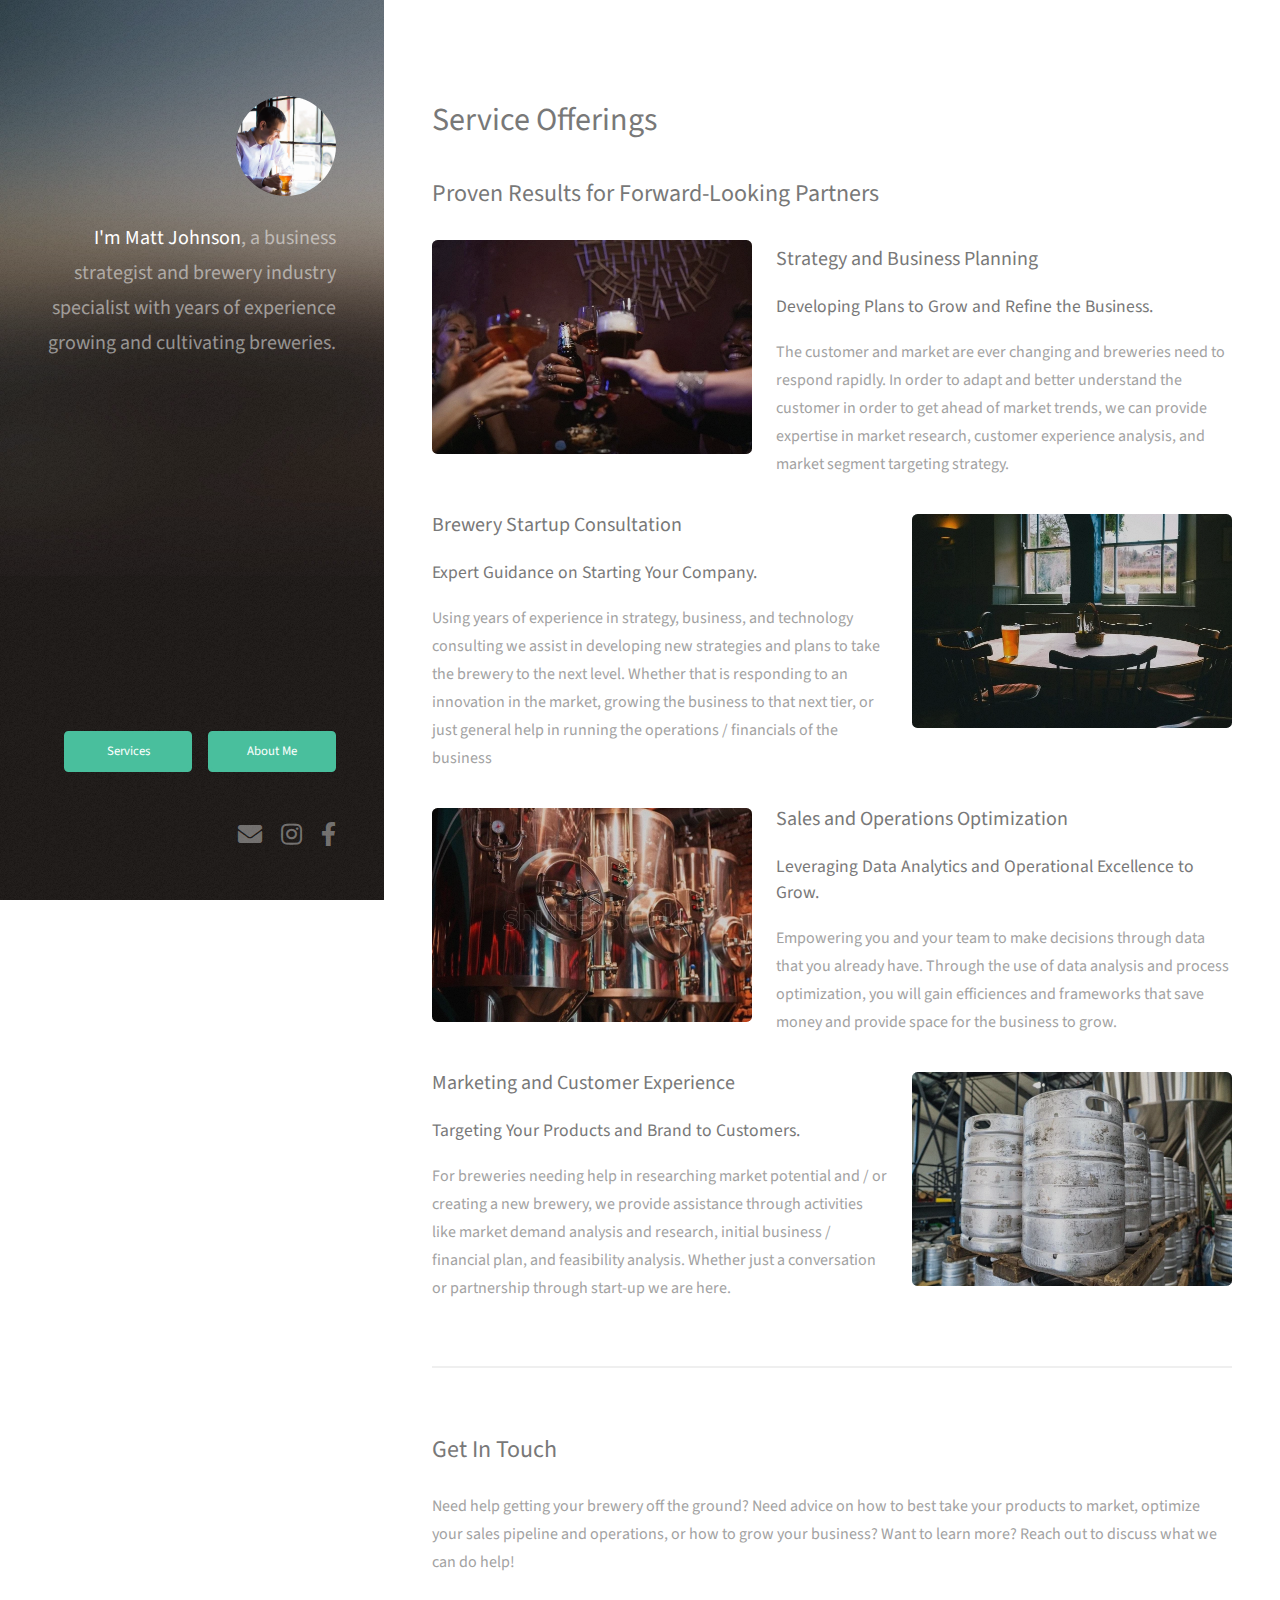
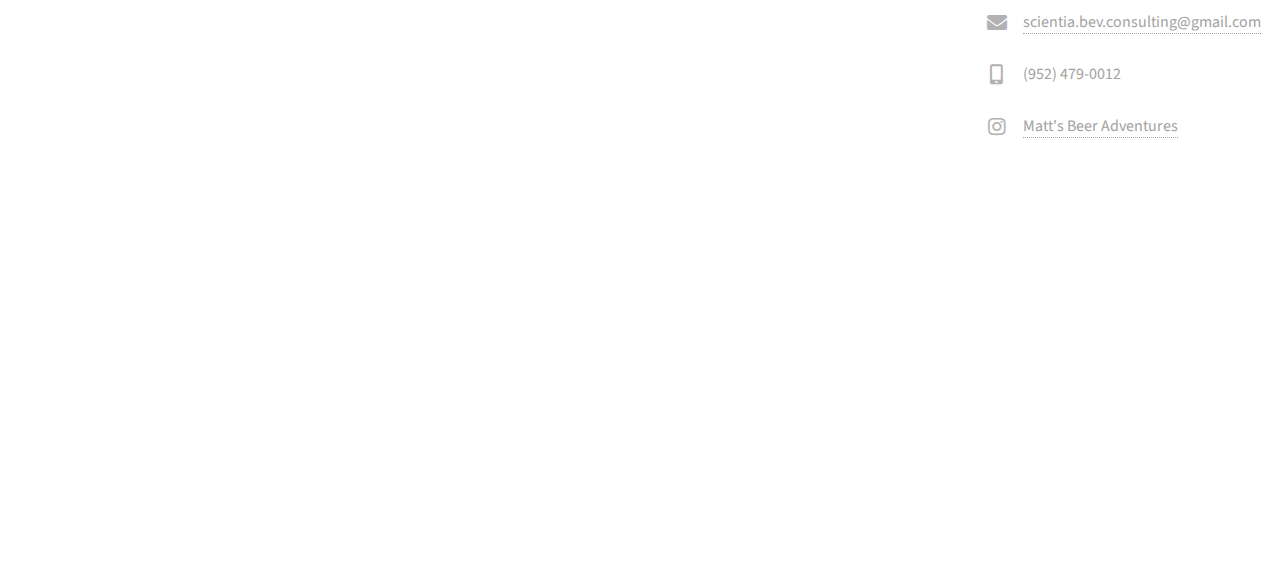
<file: services.html>
<!DOCTYPE HTML>
<!--
	Strata by HTML5 UP
	html5up.net | @ajlkn
	Free for personal and commercial use under the CCA 3.0 license (html5up.net/license)
-->
<html>
	<head>
		<title>Scientia Services include strategy, sales & operations, start-up, and marketing expertise</title>
		<meta charset="utf-8" />
		<meta name="viewport" content="width=device-width, initial-scale=1, user-scalable=no" />
		<link rel="stylesheet" href="assets/css/main.css" />
		<meta name="description" content="Scientia has a comprehensive set of services that will help you start your brewery or take it to the next level." />

	</head>
	<body class="is-preload">

		<!-- Header -->
			<header id="header">
				<div class="inner">
					<a href="#" class="image avatar"><img src="images/avatar.webp" alt="brewery consultant"/></a>
					<h1><strong>I'm Matt Johnson</strong>, a business strategist
					and brewery industry specialist with years of experience
					growing and cultivating breweries.</h1>
				</div>
                <ul class="actions fit">
							<li><a href="services.html" class="button primary small">Services</a></li>
							<li><a href="about.html" class="button primary small">About Me</a></li>
						</ul>
			</header>

		<!-- Main -->
			<div id="main">
<section><header class="major">
    <h2>Service Offerings</h2></header>
    <h2>Proven Results for Forward-Looking Partners</h2>
							<p><span class="image left"><img src="images/brewery_strategy-min-small.webp" alt="brewery strategy" /></span>
								<h3>Strategy and Business Planning</h3>
								<h4>Developing Plans to Grow and Refine the Business.</h4>The customer and market are ever changing and breweries need to respond rapidly. In order to adapt and better understand the customer in order to get ahead of market trends, we can provide expertise in market research, customer experience analysis, and market segment targeting strategy.</p>
							<p><span class="image right"><img src="images/brewery_startup-min-small.webp" alt="starting a brewery" /></span><h3>Brewery Startup Consultation</h3>
								<h4>Expert Guidance on Starting Your Company.</h4>Using years of experience in strategy, business, and technology consulting we assist in developing new strategies and plans to take the brewery to the next level. Whether that is responding to an innovation in the market, growing the business to that next tier, or just general help in running the operations / financials of the business</p>
               <p> <span class="image left"><img src="images/salesandops.webp" alt="brewery sales and operations" /></span>
								<h3>Sales and Operations Optimization</h3>
								<h4>Leveraging Data Analytics and Operational Excellence to Grow.</h4>Empowering you and your team to make decisions through data that you already have. Through the use of data analysis and process optimization, you will gain efficiences and frameworks that save money and provide space for the business to grow.</p>
        <p>
            <span class="image right"><img src="images/brewery_marketing-min.webp" alt="brewery marketing" /></span>
								<h3>Marketing and Customer Experience</h3>
								<h4>Targeting Your Products and Brand to Customers.</h4>For breweries needing help in researching market potential and / or creating a new brewery, we provide assistance through activities like market demand analysis and research, initial business / financial plan, and feasibility analysis. Whether just a conversation or partnership through start-up we are here.

</p>
						</section>
				

				<!-- Three -->
					<section id="three">
						<h2>Get In Touch</h2>
						<p>Need help getting your brewery off the ground? Need advice on how to best take your products to market, optimize your sales pipeline and operations, or how to grow your business? Want to learn more? Reach out to discuss what we can do help!</p>
						<div class="row">
							<div class="col-8 col-12-small">
								<iframe aria-label='Contact Us' frameborder="0" style="height:500px;width:99%;border:none;" src='https://forms.zohopublic.com/scientiabeverageconsulting/form/ContactUs/formperma/VdMRUyOhbynFwQr7fw4a99R-nJNiEBot10uvz75jqJM'></iframe>		
							</div>
							<div class="col-4 col-12-small">
								<ul class="labeled-icons">
									<li>
										<h3 class="icon solid fa-envelope"><span class="label">Email</span></h3>
										<a href="mailto: scientia.bev.consulting@gmail.com">scientia.bev.consulting@gmail.com</a>
									</li>
									<li>
										<h3 class="icon solid fa-mobile-alt"><span class="label">Phone</span></h3>
										(952) 479-0012
									</li>
									<li>
										<h3 class="icon brands fa-instagram"><span class="label">Instagram</span></h3>
										<a href="https://www.instagram.com/matts_beer_adventures/">Matt's Beer Adventures</a>
									</li>
								</ul>
							</div>
						</div>
					</section>

				
<!-- Footer -->
			<footer id="footer">
				<div class="inner">
					<ul class="icons">
						<li><a href="mailto: scientia.bev.consulting@gmail.com" class="icon solid fa-envelope"><span class="label">Email</span></a></li>
						<li><a href="https://www.instagram.com/matts_beer_adventures/" class="icon brands fa-instagram"><span class="label">Twitter</span></a></li>
						<li><a href="https://www.facebook.com/scientiabevconsulting" class="icon brands fa-facebook-f"><span class="label">Github</span></a></li>
					</ul>
				</div>
			</footer>
		<!-- Scripts -->
			<script src="assets/js/jquery.min.js"></script>
			<script src="assets/js/jquery.poptrox.min.js"></script>
			<script src="assets/js/browser.min.js"></script>
			<script src="assets/js/breakpoints.min.js"></script>
			<script src="assets/js/util.js"></script>
			<script src="assets/js/main.js"></script>

	</body>
</html>
</file>
<file: assets/css/main.css>
@import url("fontawesome-all.min.css");
@import url("https://fonts.googleapis.com/css?family=Source+Sans+Pro:400,400italic");

/*
	Strata by HTML5 UP
	html5up.net | @ajlkn
	Free for personal and commercial use under the CCA 3.0 license (html5up.net/license)
*/

html, body, div, span, applet, object,
iframe, h1, h2, h3, h4, h5, h6, p, blockquote,
pre, a, abbr, acronym, address, big, cite,
code, del, dfn, em, img, ins, kbd, q, s, samp,
small, strike, strong, sub, sup, tt, var, b,
u, i, center, dl, dt, dd, ol, ul, li, fieldset,
form, label, legend, table, caption, tbody,
tfoot, thead, tr, th, td, article, aside,
canvas, details, embed, figure, figcaption,
footer, header, hgroup, menu, nav, output, ruby,
section, summary, time, mark, audio, video {
	margin: 0;
	padding: 0;
	border: 0;
	font-size: 100%;
	font: inherit;
	vertical-align: baseline;}

article, aside, details, figcaption, figure,
footer, header, hgroup, menu, nav, section {
	display: block;}

body {
	line-height: 1;
}

ol, ul {
	list-style: none;
}

blockquote, q {
	quotes: none;
}

	blockquote:before, blockquote:after, q:before, q:after {
		content: '';
		content: none;
	}

table {
	border-collapse: collapse;
	border-spacing: 0;
}

body {
	-webkit-text-size-adjust: none;
}

mark {
	background-color: transparent;
	color: inherit;
}

input::-moz-focus-inner {
	border: 0;
	padding: 0;
}

input, select, textarea {
	-moz-appearance: none;
	-webkit-appearance: none;
	-ms-appearance: none;
	appearance: none;
}

/* Basic */

	html {
		box-sizing: border-box;
	}

	*, *:before, *:after {
		box-sizing: inherit;
	}

	body {
		background: #fff;
	}

		body.is-preload *, body.is-preload *:before, body.is-preload *:after {
			-moz-animation: none !important;
			-webkit-animation: none !important;
			-ms-animation: none !important;
			animation: none !important;
			-moz-transition: none !important;
			-webkit-transition: none !important;
			-ms-transition: none !important;
			transition: none !important;
		}

	body, input, select, textarea {
		color: #a2a2a2;
		font-family: "Source Sans Pro", Helvetica, sans-serif;
		font-size: 16pt;
		font-weight: 400;
		line-height: 1.75em;
	}

	a {
		-moz-transition: color 0.2s ease-in-out, border-color 0.2s ease-in-out;
		-webkit-transition: color 0.2s ease-in-out, border-color 0.2s ease-in-out;
		-ms-transition: color 0.2s ease-in-out, border-color 0.2s ease-in-out;
		transition: color 0.2s ease-in-out, border-color 0.2s ease-in-out;
		border-bottom: dotted 1px;
		color: #49bf9d;
		text-decoration: none;
	}

		a:hover {
			border-bottom-color: transparent;
			color: #49bf9d !important;
			text-decoration: none;
		}

	strong, b {
		color: #787878;
		font-weight: 400;
	}

	em, i {
		font-style: italic;
	}

	p {
		margin: 0 0 2em 0;
	}

	h1, h2, h3, h4, h5, h6 {
		color: #787878;
		font-weight: 400;
		line-height: 1em;
		margin: 0 0 1em 0;
	}

		h1 a, h2 a, h3 a, h4 a, h5 a, h6 a {
			color: inherit;
			text-decoration: none;
		}

	h1 {
		font-size: 2em;
		line-height: 1.5em;
	}

	h2 {
		font-size: 1.5em;
		line-height: 1.5em;
	}

	h3 {
		font-size: 1.25em;
		line-height: 1.5em;
	}

	h4 {
		font-size: 1.1em;
		line-height: 1.5em;
	}

	h5 {
		font-size: 0.9em;
		line-height: 1.5em;
	}

	h6 {
		font-size: 0.7em;
		line-height: 1.5em;
	}

	sub {
		font-size: 0.8em;
		position: relative;
		top: 0.5em;
	}

	sup {
		font-size: 0.8em;
		position: relative;
		top: -0.5em;
	}

	hr {
		border: 0;
		border-bottom: solid 2px #efefef;
		margin: 2em 0;
	}

		hr.major {
			margin: 3em 0;
		}

	blockquote {
		border-left: solid 6px #efefef;
		font-style: italic;
		margin: 0 0 2em 0;
		padding: 0.5em 0 0.5em 1.5em;
	}

	code {
		background: #f7f7f7;
		border-radius: 0.35em;
		border: solid 2px #efefef;
		font-family: "Courier New", monospace;
		font-size: 0.9em;
		margin: 0 0.25em;
		padding: 0.25em 0.65em;
	}

	pre {
		-webkit-overflow-scrolling: touch;
		font-family: "Courier New", monospace;
		font-size: 0.9em;
		margin: 0 0 2em 0;
	}

		pre code {
			display: block;
			line-height: 1.75em;
			padding: 1em 1.5em;
			overflow-x: auto;
		}

	.align-left {
		text-align: left;
	}

	.align-center {
		text-align: center;
	}

	.align-right {
		text-align: right;
	}

/* Container */

	.container {
		margin: 0 auto;
		max-width: calc(100% - 4em);
		width: 100%;
	}

		.container.xsmall {
			width: 25%;
		}

		.container.small {
			width: 50%;
		}

		.container.medium {
			width: 75%;
		}

		.container.large {
			width: 125%;
		}

		.container.xlarge {
			width: 150%;
		}

		.container.max {
			width: 100%;
		}

		@media screen and (max-width: 980px) {

			.container {
				width: 100% !important;
				max-width: 100% !important;
			}

		}

		@media screen and (max-width: 480px) {

			.container {
				max-width: calc(100% - 3em);
			}

		}

/* Row */

	.row {
		display: flex;
		flex-wrap: wrap;
		box-sizing: border-box;
		align-items: stretch;
	}

		.row > * {
			box-sizing: border-box;
		}

		.row.gtr-uniform > * > :last-child {
			margin-bottom: 0;
		}

		.row.aln-left {
			justify-content: flex-start;
		}

		.row.aln-center {
			justify-content: center;
		}

		.row.aln-right {
			justify-content: flex-end;
		}

		.row.aln-top {
			align-items: flex-start;
		}

		.row.aln-middle {
			align-items: center;
		}

		.row.aln-bottom {
			align-items: flex-end;
		}

		.row > .imp {
			order: -1;
		}

		.row > .col-1 {
			width: 8.33333%;
		}

		.row > .off-1 {
			margin-left: 8.33333%;
		}

		.row > .col-2 {
			width: 16.66667%;
		}

		.row > .off-2 {
			margin-left: 16.66667%;
		}

		.row > .col-3 {
			width: 25%;
		}

		.row > .off-3 {
			margin-left: 25%;
		}

		.row > .col-4 {
			width: 33.33333%;
		}

		.row > .off-4 {
			margin-left: 33.33333%;
		}

		.row > .col-5 {
			width: 41.66667%;
		}

		.row > .off-5 {
			margin-left: 41.66667%;
		}

		.row > .col-6 {
			width: 50%;
		}

		.row > .off-6 {
			margin-left: 50%;
		}

		.row > .col-7 {
			width: 58.33333%;
		}

		.row > .off-7 {
			margin-left: 58.33333%;
		}

		.row > .col-8 {
			width: 66.66667%;
		}

		.row > .off-8 {
			margin-left: 66.66667%;
		}

		.row > .col-9 {
			width: 75%;
		}

		.row > .off-9 {
			margin-left: 75%;
		}

		.row > .col-10 {
			width: 83.33333%;
		}

		.row > .off-10 {
			margin-left: 83.33333%;
		}

		.row > .col-11 {
			width: 91.66667%;
		}

		.row > .off-11 {
			margin-left: 91.66667%;
		}

		.row > .col-12 {
			width: 100%;
		}

		.row > .off-12 {
			margin-left: 100%;
		}

		.row.gtr-0 {
			margin-top: 0;
			margin-left: 0em;
		}

			.row.gtr-0 > * {
				padding: 0 0 0 0em;
			}

			.row.gtr-0.gtr-uniform {
				margin-top: 0em;
			}

				.row.gtr-0.gtr-uniform > * {
					padding-top: 0em;
				}

		.row.gtr-25 {
			margin-top: 0;
			margin-left: -0.625em;
		}

			.row.gtr-25 > * {
				padding: 0 0 0 0.625em;
			}

			.row.gtr-25.gtr-uniform {
				margin-top: -0.625em;
			}

				.row.gtr-25.gtr-uniform > * {
					padding-top: 0.625em;
				}

		.row.gtr-50 {
			margin-top: 0;
			margin-left: -1.25em;
		}

			.row.gtr-50 > * {
				padding: 0 0 0 1.25em;
			}

			.row.gtr-50.gtr-uniform {
				margin-top: -1.25em;
			}

				.row.gtr-50.gtr-uniform > * {
					padding-top: 1.25em;
				}

		.row {
			margin-top: 0;
			margin-left: -2.5em;
		}

			.row > * {
				padding: 0 0 0 2.5em;
			}

			.row.gtr-uniform {
				margin-top: -2.5em;
			}

				.row.gtr-uniform > * {
					padding-top: 2.5em;
				}

		.row.gtr-150 {
			margin-top: 0;
			margin-left: -3.75em;
		}

			.row.gtr-150 > * {
				padding: 0 0 0 3.75em;
			}

			.row.gtr-150.gtr-uniform {
				margin-top: -3.75em;
			}

				.row.gtr-150.gtr-uniform > * {
					padding-top: 3.75em;
				}

		.row.gtr-200 {
			margin-top: 0;
			margin-left: -5em;
		}

			.row.gtr-200 > * {
				padding: 0 0 0 5em;
			}

			.row.gtr-200.gtr-uniform {
				margin-top: -5em;
			}

				.row.gtr-200.gtr-uniform > * {
					padding-top: 5em;
				}

		@media screen and (max-width: 1800px) {

			.row {
				display: flex;
				flex-wrap: wrap;
				box-sizing: border-box;
				align-items: stretch;
			}

				.row > * {
					box-sizing: border-box;
				}

				.row.gtr-uniform > * > :last-child {
					margin-bottom: 0;
				}

				.row.aln-left {
					justify-content: flex-start;
				}

				.row.aln-center {
					justify-content: center;
				}

				.row.aln-right {
					justify-content: flex-end;
				}

				.row.aln-top {
					align-items: flex-start;
				}

				.row.aln-middle {
					align-items: center;
				}

				.row.aln-bottom {
					align-items: flex-end;
				}

				.row > .imp-xlarge {
					order: -1;
				}

				.row > .col-1-xlarge {
					width: 8.33333%;
				}

				.row > .off-1-xlarge {
					margin-left: 8.33333%;
				}

				.row > .col-2-xlarge {
					width: 16.66667%;
				}

				.row > .off-2-xlarge {
					margin-left: 16.66667%;
				}

				.row > .col-3-xlarge {
					width: 25%;
				}

				.row > .off-3-xlarge {
					margin-left: 25%;
				}

				.row > .col-4-xlarge {
					width: 33.33333%;
				}

				.row > .off-4-xlarge {
					margin-left: 33.33333%;
				}

				.row > .col-5-xlarge {
					width: 41.66667%;
				}

				.row > .off-5-xlarge {
					margin-left: 41.66667%;
				}

				.row > .col-6-xlarge {
					width: 50%;
				}

				.row > .off-6-xlarge {
					margin-left: 50%;
				}

				.row > .col-7-xlarge {
					width: 58.33333%;
				}

				.row > .off-7-xlarge {
					margin-left: 58.33333%;
				}

				.row > .col-8-xlarge {
					width: 66.66667%;
				}

				.row > .off-8-xlarge {
					margin-left: 66.66667%;
				}

				.row > .col-9-xlarge {
					width: 75%;
				}

				.row > .off-9-xlarge {
					margin-left: 75%;
				}

				.row > .col-10-xlarge {
					width: 83.33333%;
				}

				.row > .off-10-xlarge {
					margin-left: 83.33333%;
				}

				.row > .col-11-xlarge {
					width: 91.66667%;
				}

				.row > .off-11-xlarge {
					margin-left: 91.66667%;
				}

				.row > .col-12-xlarge {
					width: 100%;
				}

				.row > .off-12-xlarge {
					margin-left: 100%;
				}

				.row.gtr-0 {
					margin-top: 0;
					margin-left: 0em;
				}

					.row.gtr-0 > * {
						padding: 0 0 0 0em;
					}

					.row.gtr-0.gtr-uniform {
						margin-top: 0em;
					}

						.row.gtr-0.gtr-uniform > * {
							padding-top: 0em;
						}

				.row.gtr-25 {
					margin-top: 0;
					margin-left: -0.625em;
				}

					.row.gtr-25 > * {
						padding: 0 0 0 0.625em;
					}

					.row.gtr-25.gtr-uniform {
						margin-top: -0.625em;
					}

						.row.gtr-25.gtr-uniform > * {
							padding-top: 0.625em;
						}

				.row.gtr-50 {
					margin-top: 0;
					margin-left: -1.25em;
				}

					.row.gtr-50 > * {
						padding: 0 0 0 1.25em;
					}

					.row.gtr-50.gtr-uniform {
						margin-top: -1.25em;
					}

						.row.gtr-50.gtr-uniform > * {
							padding-top: 1.25em;
						}

				.row {
					margin-top: 0;
					margin-left: -2.5em;
				}

					.row > * {
						padding: 0 0 0 2.5em;
					}

					.row.gtr-uniform {
						margin-top: -2.5em;
					}

						.row.gtr-uniform > * {
							padding-top: 2.5em;
						}

				.row.gtr-150 {
					margin-top: 0;
					margin-left: -3.75em;
				}

					.row.gtr-150 > * {
						padding: 0 0 0 3.75em;
					}

					.row.gtr-150.gtr-uniform {
						margin-top: -3.75em;
					}

						.row.gtr-150.gtr-uniform > * {
							padding-top: 3.75em;
						}

				.row.gtr-200 {
					margin-top: 0;
					margin-left: -5em;
				}

					.row.gtr-200 > * {
						padding: 0 0 0 5em;
					}

					.row.gtr-200.gtr-uniform {
						margin-top: -5em;
					}

						.row.gtr-200.gtr-uniform > * {
							padding-top: 5em;
						}

		}

		@media screen and (max-width: 1280px) {

			.row {
				display: flex;
				flex-wrap: wrap;
				box-sizing: border-box;
				align-items: stretch;
			}

				.row > * {
					box-sizing: border-box;
				}

				.row.gtr-uniform > * > :last-child {
					margin-bottom: 0;
				}

				.row.aln-left {
					justify-content: flex-start;
				}

				.row.aln-center {
					justify-content: center;
				}

				.row.aln-right {
					justify-content: flex-end;
				}

				.row.aln-top {
					align-items: flex-start;
				}

				.row.aln-middle {
					align-items: center;
				}

				.row.aln-bottom {
					align-items: flex-end;
				}

				.row > .imp-large {
					order: -1;
				}

				.row > .col-1-large {
					width: 8.33333%;
				}

				.row > .off-1-large {
					margin-left: 8.33333%;
				}

				.row > .col-2-large {
					width: 16.66667%;
				}

				.row > .off-2-large {
					margin-left: 16.66667%;
				}

				.row > .col-3-large {
					width: 25%;
				}

				.row > .off-3-large {
					margin-left: 25%;
				}

				.row > .col-4-large {
					width: 33.33333%;
				}

				.row > .off-4-large {
					margin-left: 33.33333%;
				}

				.row > .col-5-large {
					width: 41.66667%;
				}

				.row > .off-5-large {
					margin-left: 41.66667%;
				}

				.row > .col-6-large {
					width: 50%;
				}

				.row > .off-6-large {
					margin-left: 50%;
				}

				.row > .col-7-large {
					width: 58.33333%;
				}

				.row > .off-7-large {
					margin-left: 58.33333%;
				}

				.row > .col-8-large {
					width: 66.66667%;
				}

				.row > .off-8-large {
					margin-left: 66.66667%;
				}

				.row > .col-9-large {
					width: 75%;
				}

				.row > .off-9-large {
					margin-left: 75%;
				}

				.row > .col-10-large {
					width: 83.33333%;
				}

				.row > .off-10-large {
					margin-left: 83.33333%;
				}

				.row > .col-11-large {
					width: 91.66667%;
				}

				.row > .off-11-large {
					margin-left: 91.66667%;
				}

				.row > .col-12-large {
					width: 100%;
				}

				.row > .off-12-large {
					margin-left: 100%;
				}

				.row.gtr-0 {
					margin-top: 0;
					margin-left: 0em;
				}

					.row.gtr-0 > * {
						padding: 0 0 0 0em;
					}

					.row.gtr-0.gtr-uniform {
						margin-top: 0em;
					}

						.row.gtr-0.gtr-uniform > * {
							padding-top: 0em;
						}

				.row.gtr-25 {
					margin-top: 0;
					margin-left: -0.5em;
				}

					.row.gtr-25 > * {
						padding: 0 0 0 0.5em;
					}

					.row.gtr-25.gtr-uniform {
						margin-top: -0.5em;
					}

						.row.gtr-25.gtr-uniform > * {
							padding-top: 0.5em;
						}

				.row.gtr-50 {
					margin-top: 0;
					margin-left: -1em;
				}

					.row.gtr-50 > * {
						padding: 0 0 0 1em;
					}

					.row.gtr-50.gtr-uniform {
						margin-top: -1em;
					}

						.row.gtr-50.gtr-uniform > * {
							padding-top: 1em;
						}

				.row {
					margin-top: 0;
					margin-left: -2em;
				}

					.row > * {
						padding: 0 0 0 2em;
					}

					.row.gtr-uniform {
						margin-top: -2em;
					}

						.row.gtr-uniform > * {
							padding-top: 2em;
						}

				.row.gtr-150 {
					margin-top: 0;
					margin-left: -3em;
				}

					.row.gtr-150 > * {
						padding: 0 0 0 3em;
					}

					.row.gtr-150.gtr-uniform {
						margin-top: -3em;
					}

						.row.gtr-150.gtr-uniform > * {
							padding-top: 3em;
						}

				.row.gtr-200 {
					margin-top: 0;
					margin-left: -4em;
				}

					.row.gtr-200 > * {
						padding: 0 0 0 4em;
					}

					.row.gtr-200.gtr-uniform {
						margin-top: -4em;
					}

						.row.gtr-200.gtr-uniform > * {
							padding-top: 4em;
						}

		}

		@media screen and (max-width: 980px) {

			.row {
				display: flex;
				flex-wrap: wrap;
				box-sizing: border-box;
				align-items: stretch;
			}

				.row > * {
					box-sizing: border-box;
				}

				.row.gtr-uniform > * > :last-child {
					margin-bottom: 0;
				}

				.row.aln-left {
					justify-content: flex-start;
				}

				.row.aln-center {
					justify-content: center;
				}

				.row.aln-right {
					justify-content: flex-end;
				}

				.row.aln-top {
					align-items: flex-start;
				}

				.row.aln-middle {
					align-items: center;
				}

				.row.aln-bottom {
					align-items: flex-end;
				}

				.row > .imp-medium {
					order: -1;
				}

				.row > .col-1-medium {
					width: 8.33333%;
				}

				.row > .off-1-medium {
					margin-left: 8.33333%;
				}

				.row > .col-2-medium {
					width: 16.66667%;
				}

				.row > .off-2-medium {
					margin-left: 16.66667%;
				}

				.row > .col-3-medium {
					width: 25%;
				}

				.row > .off-3-medium {
					margin-left: 25%;
				}

				.row > .col-4-medium {
					width: 33.33333%;
				}

				.row > .off-4-medium {
					margin-left: 33.33333%;
				}

				.row > .col-5-medium {
					width: 41.66667%;
				}

				.row > .off-5-medium {
					margin-left: 41.66667%;
				}

				.row > .col-6-medium {
					width: 50%;
				}

				.row > .off-6-medium {
					margin-left: 50%;
				}

				.row > .col-7-medium {
					width: 58.33333%;
				}

				.row > .off-7-medium {
					margin-left: 58.33333%;
				}

				.row > .col-8-medium {
					width: 66.66667%;
				}

				.row > .off-8-medium {
					margin-left: 66.66667%;
				}

				.row > .col-9-medium {
					width: 75%;
				}

				.row > .off-9-medium {
					margin-left: 75%;
				}

				.row > .col-10-medium {
					width: 83.33333%;
				}

				.row > .off-10-medium {
					margin-left: 83.33333%;
				}

				.row > .col-11-medium {
					width: 91.66667%;
				}

				.row > .off-11-medium {
					margin-left: 91.66667%;
				}

				.row > .col-12-medium {
					width: 100%;
				}

				.row > .off-12-medium {
					margin-left: 100%;
				}

				.row.gtr-0 {
					margin-top: 0;
					margin-left: 0em;
				}

					.row.gtr-0 > * {
						padding: 0 0 0 0em;
					}

					.row.gtr-0.gtr-uniform {
						margin-top: 0em;
					}

						.row.gtr-0.gtr-uniform > * {
							padding-top: 0em;
						}

				.row.gtr-25 {
					margin-top: 0;
					margin-left: -0.5em;
				}

					.row.gtr-25 > * {
						padding: 0 0 0 0.5em;
					}

					.row.gtr-25.gtr-uniform {
						margin-top: -0.5em;
					}

						.row.gtr-25.gtr-uniform > * {
							padding-top: 0.5em;
						}

				.row.gtr-50 {
					margin-top: 0;
					margin-left: -1em;
				}

					.row.gtr-50 > * {
						padding: 0 0 0 1em;
					}

					.row.gtr-50.gtr-uniform {
						margin-top: -1em;
					}

						.row.gtr-50.gtr-uniform > * {
							padding-top: 1em;
						}

				.row {
					margin-top: 0;
					margin-left: -2em;
				}

					.row > * {
						padding: 0 0 0 2em;
					}

					.row.gtr-uniform {
						margin-top: -2em;
					}

						.row.gtr-uniform > * {
							padding-top: 2em;
						}

				.row.gtr-150 {
					margin-top: 0;
					margin-left: -3em;
				}

					.row.gtr-150 > * {
						padding: 0 0 0 3em;
					}

					.row.gtr-150.gtr-uniform {
						margin-top: -3em;
					}

						.row.gtr-150.gtr-uniform > * {
							padding-top: 3em;
						}

				.row.gtr-200 {
					margin-top: 0;
					margin-left: -4em;
				}

					.row.gtr-200 > * {
						padding: 0 0 0 4em;
					}

					.row.gtr-200.gtr-uniform {
						margin-top: -4em;
					}

						.row.gtr-200.gtr-uniform > * {
							padding-top: 4em;
						}

		}

		@media screen and (max-width: 736px) {

			.row {
				display: flex;
				flex-wrap: wrap;
				box-sizing: border-box;
				align-items: stretch;
			}

				.row > * {
					box-sizing: border-box;
				}

				.row.gtr-uniform > * > :last-child {
					margin-bottom: 0;
				}

				.row.aln-left {
					justify-content: flex-start;
				}

				.row.aln-center {
					justify-content: center;
				}

				.row.aln-right {
					justify-content: flex-end;
				}

				.row.aln-top {
					align-items: flex-start;
				}

				.row.aln-middle {
					align-items: center;
				}

				.row.aln-bottom {
					align-items: flex-end;
				}

				.row > .imp-small {
					order: -1;
				}

				.row > .col-1-small {
					width: 8.33333%;
				}

				.row > .off-1-small {
					margin-left: 8.33333%;
				}

				.row > .col-2-small {
					width: 16.66667%;
				}

				.row > .off-2-small {
					margin-left: 16.66667%;
				}

				.row > .col-3-small {
					width: 25%;
				}

				.row > .off-3-small {
					margin-left: 25%;
				}

				.row > .col-4-small {
					width: 33.33333%;
				}

				.row > .off-4-small {
					margin-left: 33.33333%;
				}

				.row > .col-5-small {
					width: 41.66667%;
				}

				.row > .off-5-small {
					margin-left: 41.66667%;
				}

				.row > .col-6-small {
					width: 50%;
				}

				.row > .off-6-small {
					margin-left: 50%;
				}

				.row > .col-7-small {
					width: 58.33333%;
				}

				.row > .off-7-small {
					margin-left: 58.33333%;
				}

				.row > .col-8-small {
					width: 66.66667%;
				}

				.row > .off-8-small {
					margin-left: 66.66667%;
				}

				.row > .col-9-small {
					width: 75%;
				}

				.row > .off-9-small {
					margin-left: 75%;
				}

				.row > .col-10-small {
					width: 83.33333%;
				}

				.row > .off-10-small {
					margin-left: 83.33333%;
				}

				.row > .col-11-small {
					width: 91.66667%;
				}

				.row > .off-11-small {
					margin-left: 91.66667%;
				}

				.row > .col-12-small {
					width: 100%;
				}

				.row > .off-12-small {
					margin-left: 100%;
				}

				.row.gtr-0 {
					margin-top: 0;
					margin-left: 0em;
				}

					.row.gtr-0 > * {
						padding: 0 0 0 0em;
					}

					.row.gtr-0.gtr-uniform {
						margin-top: 0em;
					}

						.row.gtr-0.gtr-uniform > * {
							padding-top: 0em;
						}

				.row.gtr-25 {
					margin-top: 0;
					margin-left: -0.375em;
				}

					.row.gtr-25 > * {
						padding: 0 0 0 0.375em;
					}

					.row.gtr-25.gtr-uniform {
						margin-top: -0.375em;
					}

						.row.gtr-25.gtr-uniform > * {
							padding-top: 0.375em;
						}

				.row.gtr-50 {
					margin-top: 0;
					margin-left: -0.75em;
				}

					.row.gtr-50 > * {
						padding: 0 0 0 0.75em;
					}

					.row.gtr-50.gtr-uniform {
						margin-top: -0.75em;
					}

						.row.gtr-50.gtr-uniform > * {
							padding-top: 0.75em;
						}

				.row {
					margin-top: 0;
					margin-left: -1.5em;
				}

					.row > * {
						padding: 0 0 0 1.5em;
					}

					.row.gtr-uniform {
						margin-top: -1.5em;
					}

						.row.gtr-uniform > * {
							padding-top: 1.5em;
						}

				.row.gtr-150 {
					margin-top: 0;
					margin-left: -2.25em;
				}

					.row.gtr-150 > * {
						padding: 0 0 0 2.25em;
					}

					.row.gtr-150.gtr-uniform {
						margin-top: -2.25em;
					}

						.row.gtr-150.gtr-uniform > * {
							padding-top: 2.25em;
						}

				.row.gtr-200 {
					margin-top: 0;
					margin-left: -3em;
				}

					.row.gtr-200 > * {
						padding: 0 0 0 3em;
					}

					.row.gtr-200.gtr-uniform {
						margin-top: -3em;
					}

						.row.gtr-200.gtr-uniform > * {
							padding-top: 3em;
						}

		}

		@media screen and (max-width: 480px) {

			.row {
				display: flex;
				flex-wrap: wrap;
				box-sizing: border-box;
				align-items: stretch;
			}

				.row > * {
					box-sizing: border-box;
				}

				.row.gtr-uniform > * > :last-child {
					margin-bottom: 0;
				}

				.row.aln-left {
					justify-content: flex-start;
				}

				.row.aln-center {
					justify-content: center;
				}

				.row.aln-right {
					justify-content: flex-end;
				}

				.row.aln-top {
					align-items: flex-start;
				}

				.row.aln-middle {
					align-items: center;
				}

				.row.aln-bottom {
					align-items: flex-end;
				}

				.row > .imp-xsmall {
					order: -1;
				}

				.row > .col-1-xsmall {
					width: 8.33333%;
				}

				.row > .off-1-xsmall {
					margin-left: 8.33333%;
				}

				.row > .col-2-xsmall {
					width: 16.66667%;
				}

				.row > .off-2-xsmall {
					margin-left: 16.66667%;
				}

				.row > .col-3-xsmall {
					width: 25%;
				}

				.row > .off-3-xsmall {
					margin-left: 25%;
				}

				.row > .col-4-xsmall {
					width: 33.33333%;
				}

				.row > .off-4-xsmall {
					margin-left: 33.33333%;
				}

				.row > .col-5-xsmall {
					width: 41.66667%;
				}

				.row > .off-5-xsmall {
					margin-left: 41.66667%;
				}

				.row > .col-6-xsmall {
					width: 50%;
				}

				.row > .off-6-xsmall {
					margin-left: 50%;
				}

				.row > .col-7-xsmall {
					width: 58.33333%;
				}

				.row > .off-7-xsmall {
					margin-left: 58.33333%;
				}

				.row > .col-8-xsmall {
					width: 66.66667%;
				}

				.row > .off-8-xsmall {
					margin-left: 66.66667%;
				}

				.row > .col-9-xsmall {
					width: 75%;
				}

				.row > .off-9-xsmall {
					margin-left: 75%;
				}

				.row > .col-10-xsmall {
					width: 83.33333%;
				}

				.row > .off-10-xsmall {
					margin-left: 83.33333%;
				}

				.row > .col-11-xsmall {
					width: 91.66667%;
				}

				.row > .off-11-xsmall {
					margin-left: 91.66667%;
				}

				.row > .col-12-xsmall {
					width: 100%;
				}

				.row > .off-12-xsmall {
					margin-left: 100%;
				}

				.row.gtr-0 {
					margin-top: 0;
					margin-left: 0em;
				}

					.row.gtr-0 > * {
						padding: 0 0 0 0em;
					}

					.row.gtr-0.gtr-uniform {
						margin-top: 0em;
					}

						.row.gtr-0.gtr-uniform > * {
							padding-top: 0em;
						}

				.row.gtr-25 {
					margin-top: 0;
					margin-left: -0.375em;
				}

					.row.gtr-25 > * {
						padding: 0 0 0 0.375em;
					}

					.row.gtr-25.gtr-uniform {
						margin-top: -0.375em;
					}

						.row.gtr-25.gtr-uniform > * {
							padding-top: 0.375em;
						}

				.row.gtr-50 {
					margin-top: 0;
					margin-left: -0.75em;
				}

					.row.gtr-50 > * {
						padding: 0 0 0 0.75em;
					}

					.row.gtr-50.gtr-uniform {
						margin-top: -0.75em;
					}

						.row.gtr-50.gtr-uniform > * {
							padding-top: 0.75em;
						}

				.row {
					margin-top: 0;
					margin-left: -1.5em;
				}

					.row > * {
						padding: 0 0 0 1.5em;
					}

					.row.gtr-uniform {
						margin-top: -1.5em;
					}

						.row.gtr-uniform > * {
							padding-top: 1.5em;
						}

				.row.gtr-150 {
					margin-top: 0;
					margin-left: -2.25em;
				}

					.row.gtr-150 > * {
						padding: 0 0 0 2.25em;
					}

					.row.gtr-150.gtr-uniform {
						margin-top: -2.25em;
					}

						.row.gtr-150.gtr-uniform > * {
							padding-top: 2.25em;
						}

				.row.gtr-200 {
					margin-top: 0;
					margin-left: -3em;
				}

					.row.gtr-200 > * {
						padding: 0 0 0 3em;
					}

					.row.gtr-200.gtr-uniform {
						margin-top: -3em;
					}

						.row.gtr-200.gtr-uniform > * {
							padding-top: 3em;
						}

		}

/* Section/Article */

	section.special, article.special {
		text-align: center;
	}

	header p {
		color: #b2b2b2;
		position: relative;
		margin: 0 0 1.5em 0;
	}

	header h2 + p {
		font-size: 1.25em;
		margin-top: -1em;
		line-height: 1.5em;
	}

	header h3 + p {
		font-size: 1.1em;
		margin-top: -0.8em;
		line-height: 1.5em;
	}

	header h4 + p,
	header h5 + p,
	header h6 + p {
		font-size: 0.9em;
		margin-top: -0.6em;
		line-height: 1.5em;
	}

	header.major h2 {
		font-size: 2em;
	}

/* Form */

	form {
		margin: 0 0 2em 0;
	}

	label {
		color: #787878;
		display: block;
		font-size: 0.9em;
		font-weight: 400;
		margin: 0 0 1em 0;
	}

	input[type="text"],
	input[type="password"],
	input[type="email"],
	select,
	textarea {
		-moz-appearance: none;
		-webkit-appearance: none;
		-ms-appearance: none;
		appearance: none;
		background: #f7f7f7;
		border-radius: 0.35em;
		border: solid 2px transparent;
		color: inherit;
		display: block;
		outline: 0;
		padding: 0 0.75em;
		text-decoration: none;
		width: 100%;
	}

		input[type="text"]:invalid,
		input[type="password"]:invalid,
		input[type="email"]:invalid,
		select:invalid,
		textarea:invalid {
			box-shadow: none;
		}

		input[type="text"]:focus,
		input[type="password"]:focus,
		input[type="email"]:focus,
		select:focus,
		textarea:focus {
			border-color: #49bf9d;
		}

	select {
		background-image: url("data:image/svg+xml;charset=utf8,%3Csvg xmlns='http://www.w3.org/2000/svg' width='40' height='40' preserveAspectRatio='none' viewBox='0 0 40 40'%3E%3Cpath d='M9.4,12.3l10.4,10.4l10.4-10.4c0.2-0.2,0.5-0.4,0.9-0.4c0.3,0,0.6,0.1,0.9,0.4l3.3,3.3c0.2,0.2,0.4,0.5,0.4,0.9 c0,0.4-0.1,0.6-0.4,0.9L20.7,31.9c-0.2,0.2-0.5,0.4-0.9,0.4c-0.3,0-0.6-0.1-0.9-0.4L4.3,17.3c-0.2-0.2-0.4-0.5-0.4-0.9 c0-0.4,0.1-0.6,0.4-0.9l3.3-3.3c0.2-0.2,0.5-0.4,0.9-0.4S9.1,12.1,9.4,12.3z' fill='%23dfdfdf' /%3E%3C/svg%3E");
		background-size: 1.25rem;
		background-repeat: no-repeat;
		background-position: calc(100% - 1rem) center;
		height: 2.75em;
		padding-right: 2.75em;
		text-overflow: ellipsis;
	}

		select option {
			color: #787878;
			background: #fff;
		}

		select:focus::-ms-value {
			background-color: transparent;
		}

		select::-ms-expand {
			display: none;
		}

	input[type="text"],
	input[type="password"],
	input[type="email"],
	select {
		height: 2.75em;
	}

	textarea {
		padding: 0.75em;
	}

	input[type="checkbox"],
	input[type="radio"] {
		-moz-appearance: none;
		-webkit-appearance: none;
		-ms-appearance: none;
		appearance: none;
		display: block;
		float: left;
		margin-right: -2em;
		opacity: 0;
		width: 1em;
		z-index: -1;
	}

		input[type="checkbox"] + label,
		input[type="radio"] + label {
			text-decoration: none;
			color: #a2a2a2;
			cursor: pointer;
			display: inline-block;
			font-size: 1em;
			font-weight: 400;
			padding-left: 2.4em;
			padding-right: 0.75em;
			position: relative;
		}

			input[type="checkbox"] + label:before,
			input[type="radio"] + label:before {
				-moz-osx-font-smoothing: grayscale;
				-webkit-font-smoothing: antialiased;
				display: inline-block;
				font-style: normal;
				font-variant: normal;
				text-rendering: auto;
				line-height: 1;
				text-transform: none !important;
				font-family: 'Font Awesome 5 Free';
				font-weight: 900;
			}

			input[type="checkbox"] + label:before,
			input[type="radio"] + label:before {
				background: #f7f7f7;
				border-radius: 0.35em;
				border: solid 2px transparent;
				content: '';
				display: inline-block;
				font-size: 0.8em;
				height: 2.0625em;
				left: 0;
				line-height: 1.85625em;
				position: absolute;
				text-align: center;
				top: 0;
				width: 2.0625em;
			}

		input[type="checkbox"]:checked + label:before,
		input[type="radio"]:checked + label:before {
			background: #787878;
			border-color: #787878;
			color: #fff;
			content: '\f00c';
		}

		input[type="checkbox"]:focus + label:before,
		input[type="radio"]:focus + label:before {
			border-color: #49bf9d;
		}

	input[type="checkbox"] + label:before {
		border-radius: 0.35em;
	}

	input[type="radio"] + label:before {
		border-radius: 100%;
	}

	::-webkit-input-placeholder {
		color: #b2b2b2 !important;
		opacity: 1.0;
	}

	:-moz-placeholder {
		color: #b2b2b2 !important;
		opacity: 1.0;
	}

	::-moz-placeholder {
		color: #b2b2b2 !important;
		opacity: 1.0;
	}

	:-ms-input-placeholder {
		color: #b2b2b2 !important;
		opacity: 1.0;
	}

/* Box */

	.box {
		border-radius: 0.35em;
		border: solid 2px #efefef;
		margin-bottom: 2em;
		padding: 1.5em;
	}

		.box > :last-child,
		.box > :last-child > :last-child,
		.box > :last-child > :last-child > :last-child {
			margin-bottom: 0;
		}

		.box.alt {
			border: 0;
			border-radius: 0;
			padding: 0;
		}

/* Icon */

	.icon {
		text-decoration: none;
		border-bottom: none;
		position: relative;
	}

		.icon:before {
			-moz-osx-font-smoothing: grayscale;
			-webkit-font-smoothing: antialiased;
			display: inline-block;
			font-style: normal;
			font-variant: normal;
			text-rendering: auto;
			line-height: 1;
			text-transform: none !important;
			font-family: 'Font Awesome 5 Free';
			font-weight: 400;
		}

		.icon > .label {
			display: none;
		}

		.icon:before {
			line-height: inherit;
		}

		.icon.solid:before {
			font-weight: 900;
		}

		.icon.brands:before {
			font-family: 'Font Awesome 5 Brands';
		}

/* Image */

	.image {
		border-radius: 0.35em;
		border: 0;
		display: inline-block;
		position: relative;
	}

		.image:before {
			-moz-transition: opacity 0.2s ease-in-out;
			-webkit-transition: opacity 0.2s ease-in-out;
			-ms-transition: opacity 0.2s ease-in-out;
			transition: opacity 0.2s ease-in-out;
			background: url("images/overlay.webp");
			border-radius: 0.35em;
			content: '';
			display: block;
			height: 100%;
			left: 0;
			opacity: 0.5;
			position: absolute;
			top: 0;
			width: 100%;
		}

		.image.thumb {
			text-align: center;
		}

			.image.thumb:after {
				-moz-transition: opacity 0.2s ease-in-out;
				-webkit-transition: opacity 0.2s ease-in-out;
				-ms-transition: opacity 0.2s ease-in-out;
				transition: opacity 0.2s ease-in-out;
				border-radius: 0.35em;
				border: solid 3px rgba(255, 255, 255, 0.5);
				color: #fff;
				content: 'View';
				display: inline-block;
				font-size: 0.8em;
				font-weight: 400;
				left: 50%;
				line-height: 2.25em;
				margin: -1.25em 0 0 -3em;
				opacity: 0;
				padding: 0 1.5em;
				position: absolute;
				text-align: center;
				text-decoration: none;
				top: 50%;
				white-space: nowrap;
			}

			.image.thumb:hover:after {
				opacity: 1.0;
			}

			.image.thumb:hover:before {
				background: url("images/overlay.webp"), url("images/overlay.webp");
				opacity: 1.0;
			}

		.image img {
			border-radius: 0.35em;
			display: block;
		}

		.image.left {
			float: left;
			margin: 0 1.5em 1em 0;
			top: 0.25em;
		}

		.image.right {
			float: right;
			margin: 0 0 1em 1.5em;
			top: 0.25em;
		}

		.image.left, .image.right {
			max-width: 40%;
		}

			.image.left img, .image.right img {
				width: 100%;
			}

		.image.fit {
			display: block;
			margin: 0 0 2em 0;
			width: 100%;
		}

			.image.fit img {
				width: 100%;
			}

		.image.avatar {
			border-radius: 100%;
		}

			.image.avatar:before {
				display: none;
			}

			.image.avatar img {
				border-radius: 100%;
				width: 100%;
			}

/* List */

	ol {
		list-style: decimal;
		margin: 0 0 2em 0;
		padding-left: 1.25em;
	}

		ol li {
			padding-left: 0.25em;
		}

	ul {
		list-style: disc;
		margin: 0 0 2em 0;
		padding-left: 1em;
	}

		ul li {
			padding-left: 0.5em;
		}

		ul.alt {
			list-style: none;
			padding-left: 0;
		}

			ul.alt li {
				border-top: solid 2px #efefef;
				padding: 0.5em 0;
			}

				ul.alt li:first-child {
					border-top: 0;
					padding-top: 0;
				}

	dl {
		margin: 0 0 2em 0;
	}

/* Icons */

	ul.icons {
		cursor: default;
		list-style: none;
		padding-left: 0;
	}

		ul.icons li {
			display: inline-block;
			padding: 0 1em 0 0;
		}

			ul.icons li:last-child {
				padding-right: 0;
			}

			ul.icons li .icon:before {
				font-size: 1.5em;
			}

/* Labeled Icons */

	ul.labeled-icons {
		list-style: none;
		padding: 0;
	}

		ul.labeled-icons li {
			line-height: 1.75em;
			margin: 1.5em 0 0 0;
			padding-left: 2.25em;
			position: relative;
		}

			ul.labeled-icons li:first-child {
				margin-top: 0;
			}

			ul.labeled-icons li a {
				color: inherit;
			}

			ul.labeled-icons li h3 {
				color: #b2b2b2;
				left: 0;
				position: absolute;
				text-align: center;
				top: 0;
				width: 1em;
			}

/* Actions */

	ul.actions {
		display: -moz-flex;
		display: -webkit-flex;
		display: -ms-flex;
		display: flex;
		cursor: default;
		list-style: none;
		margin-left: -1em;
		padding-left: 0;
	}

		ul.actions li {
			padding: 0 0 0 1em;
			vertical-align: middle;
		}

		ul.actions.special {
			-moz-justify-content: center;
			-webkit-justify-content: center;
			-ms-justify-content: center;
			justify-content: center;
			width: 100%;
			margin-left: 0;
		}

			ul.actions.special li:first-child {
				padding-left: 0;
			}

		ul.actions.stacked {
			-moz-flex-direction: column;
			-webkit-flex-direction: column;
			-ms-flex-direction: column;
			flex-direction: column;
			margin-left: 0;
		}

			ul.actions.stacked li {
				padding: 1.3em 0 0 0;
			}

				ul.actions.stacked li:first-child {
					padding-top: 0;
				}

		ul.actions.fit {
			width: calc(100% + 1em);
		}

			ul.actions.fit li {
				-moz-flex-grow: 1;
				-webkit-flex-grow: 1;
				-ms-flex-grow: 1;
				flex-grow: 1;
				-moz-flex-shrink: 1;
				-webkit-flex-shrink: 1;
				-ms-flex-shrink: 1;
				flex-shrink: 1;
				width: 100%;
			}

				ul.actions.fit li > * {
					width: 100%;
				}

			ul.actions.fit.stacked {
				width: 100%;
			}

		@media screen and (max-width: 480px) {

			ul.actions:not(.fixed) {
				-moz-flex-direction: column;
				-webkit-flex-direction: column;
				-ms-flex-direction: column;
				flex-direction: column;
				margin-left: 0;
				width: 100% !important;
			}

				ul.actions:not(.fixed) li {
					-moz-flex-grow: 1;
					-webkit-flex-grow: 1;
					-ms-flex-grow: 1;
					flex-grow: 1;
					-moz-flex-shrink: 1;
					-webkit-flex-shrink: 1;
					-ms-flex-shrink: 1;
					flex-shrink: 1;
					padding: 1em 0 0 0;
					text-align: center;
					width: 100%;
				}

					ul.actions:not(.fixed) li > * {
						width: 100%;
					}

					ul.actions:not(.fixed) li:first-child {
						padding-top: 0;
					}

					ul.actions:not(.fixed) li input[type="submit"],
					ul.actions:not(.fixed) li input[type="reset"],
					ul.actions:not(.fixed) li input[type="button"],
					ul.actions:not(.fixed) li button,
					ul.actions:not(.fixed) li .button {
						width: 100%;
					}

						ul.actions:not(.fixed) li input[type="submit"].icon:before,
						ul.actions:not(.fixed) li input[type="reset"].icon:before,
						ul.actions:not(.fixed) li input[type="button"].icon:before,
						ul.actions:not(.fixed) li button.icon:before,
						ul.actions:not(.fixed) li .button.icon:before {
							margin-left: -0.5em;
						}

		}

/* Table */

	.table-wrapper {
		-webkit-overflow-scrolling: touch;
		overflow-x: auto;
	}

	table {
		margin: 0 0 2em 0;
		width: 100%;
	}

		table tbody tr {
			border: solid 1px #efefef;
			border-left: 0;
			border-right: 0;
		}

			table tbody tr:nth-child(2n + 1) {
				background-color: #f7f7f7;
			}

		table td {
			padding: 0.75em 0.75em;
		}

		table th {
			color: #787878;
			font-size: 0.9em;
			font-weight: 400;
			padding: 0 0.75em 0.75em 0.75em;
			text-align: left;
		}

		table thead {
			border-bottom: solid 2px #efefef;
		}

		table tfoot {
			border-top: solid 2px #efefef;
		}

		table.alt {
			border-collapse: separate;
		}

			table.alt tbody tr td {
				border: solid 2px #efefef;
				border-left-width: 0;
				border-top-width: 0;
			}

				table.alt tbody tr td:first-child {
					border-left-width: 2px;
				}

			table.alt tbody tr:first-child td {
				border-top-width: 2px;
			}

			table.alt thead {
				border-bottom: 0;
			}

			table.alt tfoot {
				border-top: 0;
			}

/* Button */

	input[type="submit"],
	input[type="reset"],
	input[type="button"],
	.button {
		-moz-appearance: none;
		-webkit-appearance: none;
		-ms-appearance: none;
		appearance: none;
		-moz-transition: background-color 0.2s ease-in-out, color 0.2s ease-in-out, border-color 0.2s ease-in-out;
		-webkit-transition: background-color 0.2s ease-in-out, color 0.2s ease-in-out, border-color 0.2s ease-in-out;
		-ms-transition: background-color 0.2s ease-in-out, color 0.2s ease-in-out, border-color 0.2s ease-in-out;
		transition: background-color 0.2s ease-in-out, color 0.2s ease-in-out, border-color 0.2s ease-in-out;
		background-color: transparent;
		border-radius: 0.35em;
		border: solid 3px #efefef;
		color: #787878 !important;
		cursor: pointer;
		display: inline-block;
		font-weight: 400;
		height: 3.15em;
		height: calc(2.75em + 6px);
		line-height: 2.75em;
		min-width: 10em;
		padding: 0 1.5em;
		text-align: center;
		text-decoration: none;
		white-space: nowrap;
	}

		input[type="submit"]:hover,
		input[type="reset"]:hover,
		input[type="button"]:hover,
		.button:hover {
			border-color: #49bf9d;
			color: #49bf9d !important;
		}

		input[type="submit"]:active,
		input[type="reset"]:active,
		input[type="button"]:active,
		.button:active {
			background-color: rgba(73, 191, 157, 0.1);
			border-color: #49bf9d;
			color: #49bf9d !important;
		}

		input[type="submit"].icon,
		input[type="reset"].icon,
		input[type="button"].icon,
		.button.icon {
			padding-left: 1.35em;
		}

			input[type="submit"].icon:before,
			input[type="reset"].icon:before,
			input[type="button"].icon:before,
			.button.icon:before {
				margin-right: 0.5em;
			}

		input[type="submit"].fit,
		input[type="reset"].fit,
		input[type="button"].fit,
		.button.fit {
			min-width: 0;
			width: 100%;
		}

		input[type="submit"].small,
		input[type="reset"].small,
		input[type="button"].small,
		.button.small {
			font-size: 0.8em;
		}

		input[type="submit"].large,
		input[type="reset"].large,
		input[type="button"].large,
		.button.large {
			font-size: 1.35em;
		}

		input[type="submit"].primary,
		input[type="reset"].primary,
		input[type="button"].primary,
		.button.primary {
			background-color: #49bf9d;
			border-color: #49bf9d;
			color: #ffffff !important;
		}

			input[type="submit"].primary:hover,
			input[type="reset"].primary:hover,
			input[type="button"].primary:hover,
			.button.primary:hover {
				background-color: #5cc6a7;
				border-color: #5cc6a7;
			}

			input[type="submit"].primary:active,
			input[type="reset"].primary:active,
			input[type="button"].primary:active,
			.button.primary:active {
				background-color: #3eb08f;
				border-color: #3eb08f;
			}

		input[type="submit"].disabled, input[type="submit"]:disabled,
		input[type="reset"].disabled,
		input[type="reset"]:disabled,
		input[type="button"].disabled,
		input[type="button"]:disabled,
		.button.disabled,
		.button:disabled {
			background-color: #e7e7e7 !important;
			border-color: #e7e7e7 !important;
			color: #b2b2b2 !important;
			cursor: default;
		}

/* Work Item */

	.work-item {
		margin: 0 0 2em 0;
	}

		.work-item .image {
			margin: 0 0 1.5em 0;
		}

		.work-item h3 {
			font-size: 1em;
			margin: 0 0 0.5em 0;
		}

		.work-item p {
			font-size: 0.8em;
			line-height: 1.5em;
			margin: 0;
		}

/* Header */

	#header {
		display: -moz-flex;
		display: -webkit-flex;
		display: -ms-flex;
		display: flex;
		-moz-flex-direction: column;
		-webkit-flex-direction: column;
		-ms-flex-direction: column;
		flex-direction: column;
		-moz-align-items: -moz-flex-end;
		-webkit-align-items: -webkit-flex-end;
		-ms-align-items: -ms-flex-end;
		align-items: flex-end;
		-moz-justify-content: space-between;
		-webkit-justify-content: space-between;
		-ms-justify-content: space-between;
		justify-content: space-between;
		background-color: #1f1815;
		background-attachment: scroll,								scroll;
		background-image: url("images/overlay.webp"), url("../../images/bg.webp");
		background-position: top left,							top left;
		background-repeat: repeat,								no-repeat;
		background-size: auto,								150%;
		color: rgba(255, 255, 255, 0.5);
		height: 100%;
		left: 0;
		padding: 8em 4em;
		position: fixed;
		text-align: right;
		top: 0;
		width: 35%;
	}

		#header > * {
			-moz-flex-shrink: 0;
			-webkit-flex-shrink: 0;
			-ms-flex-shrink: 0;
			flex-shrink: 0;
			width: 100%;
		}

		#header > .inner {
			-moz-flex-grow: 1;
			-webkit-flex-grow: 1;
			-ms-flex-grow: 1;
			flex-grow: 1;
			margin: 0 0 2em 0;
		}

		#header strong, #header b {
			color: #ffffff;
		}

		#header h2, #header h3, #header h4, #header h5, #header h6 {
			color: #ffffff;
		}

		#header h1 {
			color: rgba(255, 255, 255, 0.5);
			font-size: 1.35em;
			line-height: 1.75em;
			margin: 0;
		}

		#header .image.avatar {
			margin: 0 0 1em 0;
			width: 6.25em;
		}

/* Footer */

	#footer .icons {
		margin: 1em 0 0 0;
	}

		#footer .icons a {
			color: rgba(255, 255, 255, 0.4);
		}

	#footer .copyright {
		color: rgba(255, 255, 255, 0.4);
		font-size: 0.8em;
		list-style: none;
		margin: 1em 0 0 0;
		padding: 0;
	}

		#footer .copyright li {
			border-left: solid 1px rgba(255, 255, 255, 0.25);
			display: inline-block;
			line-height: 1em;
			margin-left: 0.75em;
			padding-left: 0.75em;
		}

			#footer .copyright li:first-child {
				border-left: 0;
				margin-left: 0;
				padding-left: 0;
			}

			#footer .copyright li a {
				color: inherit;
			}

/* Main */

	#main {
		margin-left: 35%;
		max-width: 54em;
		padding: 8em 4em 4em 4em;
		width: calc(100% - 35%);
	}

		#main > section {
			border-top: solid 2px #efefef;
			margin: 4em 0 0 0;
			padding: 4em 0 0 0;
		}

			#main > section:first-child {
				border-top: 0;
				margin-top: 0;
				padding-top: 0;
			}

/* Poptrox */

	@-moz-keyframes spin {
		0% {
			-moz-transform: rotate(0deg);
			-webkit-transform: rotate(0deg);
			-ms-transform: rotate(0deg);
			transform: rotate(0deg);
		}

		100% {
			-moz-transform: rotate(360deg);
			-webkit-transform: rotate(360deg);
			-ms-transform: rotate(360deg);
			transform: rotate(360deg);
		}
	}

	@-webkit-keyframes spin {
		0% {
			-moz-transform: rotate(0deg);
			-webkit-transform: rotate(0deg);
			-ms-transform: rotate(0deg);
			transform: rotate(0deg);
		}

		100% {
			-moz-transform: rotate(360deg);
			-webkit-transform: rotate(360deg);
			-ms-transform: rotate(360deg);
			transform: rotate(360deg);
		}
	}

	@-ms-keyframes spin {
		0% {
			-moz-transform: rotate(0deg);
			-webkit-transform: rotate(0deg);
			-ms-transform: rotate(0deg);
			transform: rotate(0deg);
		}

		100% {
			-moz-transform: rotate(360deg);
			-webkit-transform: rotate(360deg);
			-ms-transform: rotate(360deg);
			transform: rotate(360deg);
		}
	}

	@keyframes spin {
		0% {
			-moz-transform: rotate(0deg);
			-webkit-transform: rotate(0deg);
			-ms-transform: rotate(0deg);
			transform: rotate(0deg);
		}

		100% {
			-moz-transform: rotate(360deg);
			-webkit-transform: rotate(360deg);
			-ms-transform: rotate(360deg);
			transform: rotate(360deg);
		}
	}

	.poptrox-popup {
		-moz-box-sizing: content-box;
		-webkit-box-sizing: content-box;
		-ms-box-sizing: content-box;
		box-sizing: content-box;
		-webkit-tap-highlight-color: rgba(255, 255, 255, 0);
		background: #fff;
		border-radius: 0.35em;
		box-shadow: 0 0.1em 0.15em 0 rgba(0, 0, 0, 0.15);
		overflow: hidden;
		padding-bottom: 3em;
	}

		.poptrox-popup .loader {
			text-decoration: none;
			-moz-animation: spin 1s linear infinite;
			-webkit-animation: spin 1s linear infinite;
			-ms-animation: spin 1s linear infinite;
			animation: spin 1s linear infinite;
			font-size: 1.5em;
			height: 1em;
			left: 50%;
			line-height: 1em;
			margin: -0.5em 0 0 -0.5em;
			position: absolute;
			top: 50%;
			width: 1em;
		}

			.poptrox-popup .loader:before {
				-moz-osx-font-smoothing: grayscale;
				-webkit-font-smoothing: antialiased;
				display: inline-block;
				font-style: normal;
				font-variant: normal;
				text-rendering: auto;
				line-height: 1;
				text-transform: none !important;
				font-family: 'Font Awesome 5 Free';
				font-weight: 900;
			}

			.poptrox-popup .loader:before {
				content: '\f1ce';
			}

		.poptrox-popup .caption {
			background: #fff;
			bottom: 0;
			cursor: default;
			font-size: 0.9em;
			height: 3em;
			left: 0;
			line-height: 2.8em;
			position: absolute;
			text-align: center;
			width: 100%;
			z-index: 1;
		}

		.poptrox-popup .nav-next,
		.poptrox-popup .nav-previous {
			text-decoration: none;
			-moz-transition: opacity 0.2s ease-in-out;
			-webkit-transition: opacity 0.2s ease-in-out;
			-ms-transition: opacity 0.2s ease-in-out;
			transition: opacity 0.2s ease-in-out;
			-webkit-tap-highlight-color: rgba(255, 255, 255, 0);
			background: rgba(0, 0, 0, 0.01);
			cursor: pointer;
			height: 100%;
			opacity: 0;
			position: absolute;
			top: 0;
			width: 50%;
		}

			.poptrox-popup .nav-next:before,
			.poptrox-popup .nav-previous:before {
				-moz-osx-font-smoothing: grayscale;
				-webkit-font-smoothing: antialiased;
				display: inline-block;
				font-style: normal;
				font-variant: normal;
				text-rendering: auto;
				line-height: 1;
				text-transform: none !important;
				font-family: 'Font Awesome 5 Free';
				font-weight: 900;
			}

			.poptrox-popup .nav-next:before,
			.poptrox-popup .nav-previous:before {
				color: #fff;
				font-size: 2.5em;
				height: 1em;
				line-height: 1em;
				margin-top: -0.75em;
				position: absolute;
				text-align: center;
				top: 50%;
				width: 1.5em;
			}

		.poptrox-popup .nav-next {
			right: 0;
		}

			.poptrox-popup .nav-next:before {
				content: '\f105';
				right: 0;
			}

		.poptrox-popup .nav-previous {
			left: 0;
		}

			.poptrox-popup .nav-previous:before {
				content: '\f104';
				left: 0;
			}

		.poptrox-popup .closer {
			text-decoration: none;
			-moz-transition: opacity 0.2s ease-in-out;
			-webkit-transition: opacity 0.2s ease-in-out;
			-ms-transition: opacity 0.2s ease-in-out;
			transition: opacity 0.2s ease-in-out;
			-webkit-tap-highlight-color: rgba(255, 255, 255, 0);
			color: #fff;
			height: 4em;
			line-height: 4em;
			opacity: 0;
			position: absolute;
			right: 0;
			text-align: center;
			top: 0;
			width: 4em;
			z-index: 2;
		}

			.poptrox-popup .closer:before {
				-moz-osx-font-smoothing: grayscale;
				-webkit-font-smoothing: antialiased;
				display: inline-block;
				font-style: normal;
				font-variant: normal;
				text-rendering: auto;
				line-height: 1;
				text-transform: none !important;
				font-family: 'Font Awesome 5 Free';
				font-weight: 900;
			}

			.poptrox-popup .closer:before {
				-moz-box-sizing: content-box;
				-webkit-box-sizing: content-box;
				-ms-box-sizing: content-box;
				box-sizing: content-box;
				border-radius: 100%;
				border: solid 3px rgba(255, 255, 255, 0.5);
				content: '\f00d';
				display: block;
				font-size: 1em;
				height: 1.75em;
				left: 50%;
				line-height: 1.75em;
				margin: -0.875em 0 0 -0.875em;
				position: absolute;
				top: 50%;
				width: 1.75em;
			}

		.poptrox-popup:hover .nav-next,
		.poptrox-popup:hover .nav-previous {
			opacity: 0.5;
		}

			.poptrox-popup:hover .nav-next:hover,
			.poptrox-popup:hover .nav-previous:hover {
				opacity: 1.0;
			}

		.poptrox-popup:hover .closer {
			opacity: 0.5;
		}

			.poptrox-popup:hover .closer:hover {
				opacity: 1.0;
			}

/* Touch */

	body.is-touch .image.thumb:before {
		opacity: 0.5 !important;
	}

	body.is-touch .image.thumb:after {
		display: none !important;
	}

	body.is-touch #header {
		background-attachment: scroll;
		background-size: auto, cover;
	}

	body.is-touch .poptrox-popup .nav-next,
	body.is-touch .poptrox-popup .nav-previous,
	body.is-touch .poptrox-popup .closer {
		opacity: 1.0 !important;
	}

/* XLarge */

	@media screen and (max-width: 1800px) {

		/* Basic */

			body, input, select, textarea {
				font-size: 12pt;
			}

	}

/* Large */

	@media screen and (max-width: 1280px) {

		/* Header */

			#header {
				padding: 6em 3em 3em 3em;
				width: 30%;
			}

				#header h1 {
					font-size: 1.25em;
				}

					#header h1 br {
						display: none;
					}

				#header > .inner {
					margin-bottom: 0;
				}

		/* Footer */

			#footer .copyright li {
				border-left-width: 0;
				display: block;
				line-height: 2.25em;
				margin-left: 0;
				padding-left: 0;
			}

		/* Main */

			#main {
				margin-left: 30%;
				max-width: none;
				padding: 6em 3em 3em 3em;
				width: calc(100% - 30%);
			}

	}

/* Medium */

	@media screen and (max-width: 980px) {

		/* Basic */

			h1 br, h2 br, h3 br, h4 br, h5 br, h6 br {
				display: none;
			}

		/* List */

			ul.icons li .icon {
				font-size: 1.25em;
			}

		/* Header */

			#header {
				background-attachment: scroll;
				background-position: top left, center center;
				background-size: auto,		cover;
				left: auto;
				padding: 6em 4em;
				position: relative;
				text-align: center;
				top: auto;
				width: 100%;
				display: block;
			}

				#header h1 {
					font-size: 1.75em;
				}

					#header h1 br {
						display: inline;
					}

		/* Footer */

			#footer {
				background-attachment: scroll;
				background-color: #1f1815;
				background-image: url("images/overlay.webp"), url("../../images/bg.webp");
				background-position: top left,						bottom center;
				background-repeat: repeat,							no-repeat;
				background-size: auto,							cover;
				bottom: auto;
				left: auto;
				padding: 4em 4em 6em 4em;
				position: relative;
				text-align: center;
				width: 100%;
			}

				#footer .icons {
					margin: 0 0 1em 0;
				}

				#footer .copyright {
					margin: 0 0 1em 0;
				}

					#footer .copyright li {
						border-left-width: 1px;
						display: inline-block;
						line-height: 1em;
						margin-left: 0.75em;
						padding-left: 0.75em;
					}

		/* Main */

			#main {
				margin: 0;
				padding: 6em 4em;
				width: 100%;
			}

	}

/* Small */

	@media screen and (max-width: 736px) {

		/* Basic */

			h1 {
				font-size: 1.5em;
			}

			h2 {
				font-size: 1.2em;
			}

			h3 {
				font-size: 1em;
			}

		/* Section/Article */

			section.special, article.special {
				text-align: center;
			}

			header.major h2 {
				font-size: 1.35em;
			}

		/* List */

			ul.labeled-icons li {
				padding-left: 2em;
			}

				ul.labeled-icons li h3 {
					line-height: 1.75em;
				}

		/* Header */

			#header {
				padding: 2.25em 1.5em;
			}

				#header h1 {
					font-size: 1.35em;
				}

		/* Footer */

			#footer {
				padding: 2.25em 1.5em;
			}

		/* Main */

			#main {
				padding: 2.25em 1.5em 0.25em 1.5em;
			}

				#main > section {
					margin: 2.25em 0 0 0;
					padding: 2.25em 0 0 0;
				}

		/* Poptrox */

			.poptrox-popup {
				border-radius: 0;
			}

				.poptrox-popup .nav-next:before,
				.poptrox-popup .nav-previous:before {
					margin-top: -1em;
				}

	}

/* XSmall */

	@media screen and (max-width: 480px) {

		/* Header */

			#header {
				padding: 4.5em 1.5em;
			}

				#header h1 br {
					display: none;
				}

		/* Footer */

			#footer .copyright li {
				border-left-width: 0;
				display: block;
				line-height: 2.25em;
				margin-left: 0;
				padding-left: 0;
			}

	}
</file>
